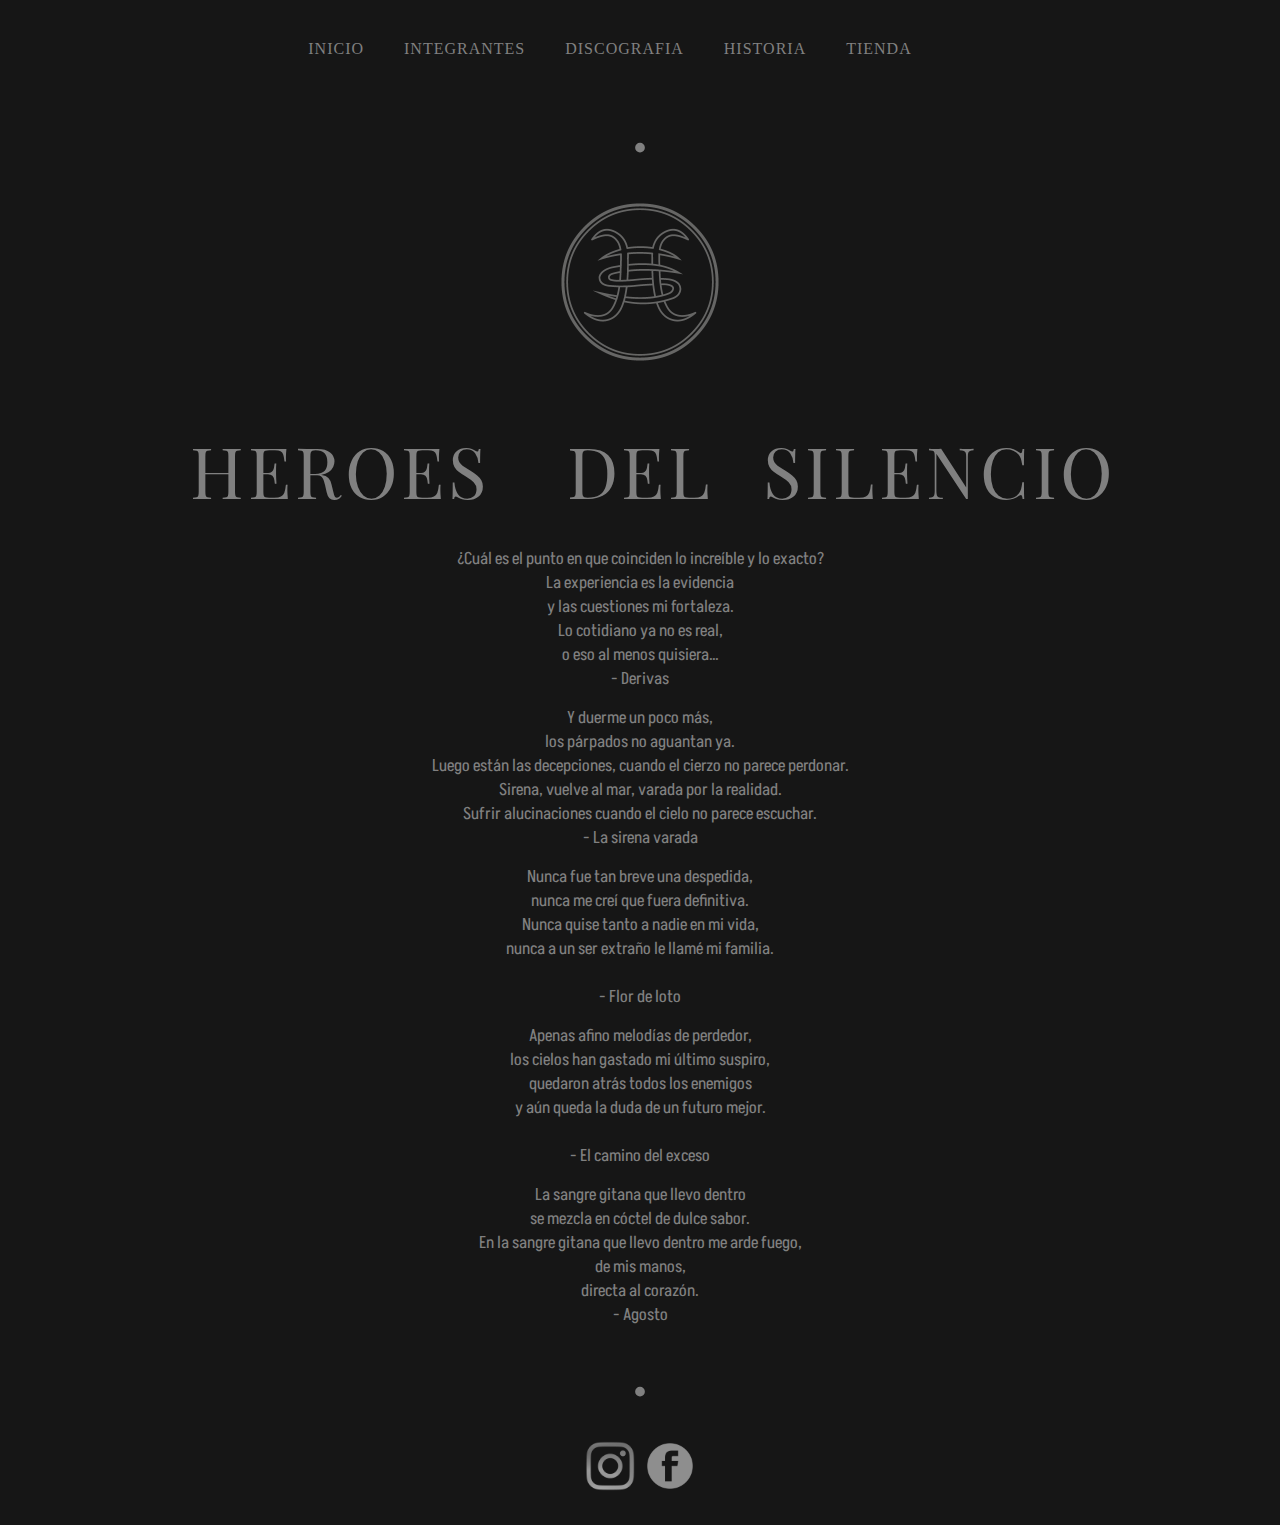
<file: index.html>
<!DOCTYPE html>
<html>
  <head>
    <meta charset="utf-8">
    <title>Inicio</title>
    <link rel="shortcut icon" href="images/logo_2.png" type="images/logo_2.png">
    <link href="https://cdn.jsdelivr.net/npm/bootstrap@5.1.3/dist/css/bootstrap.min.css" rel="stylesheet" integrity="sha384-1BmE4kWBq78iYhFldvKuhfTAU6auU8tT94WrHftjDbrCEXSU1oBoqyl2QvZ6jIW3" crossorigin="anonymous">
    <link rel="preconnect" href="https://fonts.gstatic.com" crossorigin>
    <link rel="stylesheet" href="css/style.css">
    <meta name="description" content="Fan-page de Heroes del Silencio, conoce la historia, musica y tienda de la mejor banda del rock español">
    <meta name="keywords" content="Heroes, Heroes del silencio, Avalancha, Mar adentro, Enrique Bunbury">
    <link rel="preconnect" href="https://fonts.googleapis.com">
    <meta name="viewport" content="width=device-width, initial-scale=1.0">
    <link href="https://fonts.googleapis.com/css2?family=Akshar:wght@300&family=Bebas+Neue&family=M+PLUS+1p:wght@100&family=Playfair+Display+SC:ital@1&display=swap" rel="stylesheet">
  </head>
  <body class="index__body">
   <div class="container">
    <header class="index__header">
      <nav>
          <ul class="header__lista">
              <li class="header__item"><a href="index.html" class="header__link"> Inicio </a></li>
              <li class="header__item"><a href="pages/integrantes.html" class="header__link"> Integrantes </a></li>
              <li class="header__item"><a href="pages/discografia.html" class="header__link"> Discografia </a></li>
              <li class="header__item"><a href="pages/historia.html" class="header__link"> Historia </a></li>
              <li class="header__item"><a href="pages/contacto_suscripcion.html" class="header__link"> Tienda  </a></li>
          </ul>
      </nav>
  </header>
   </div>
    <div class="container">
      <h1 class="index__decoracion">.</h1>
    </div>
    <div class="container">
      <main class="index__main"> 
        <div class="logo">
          <img src="images/logo_2.png" alt="logo" class="logo__img">
        </div>
        <section class="titulo">
         <div>heroes</div>
         <div>del</div>
         <div>silencio</div>
        </section>
        <div class="container">
          <div id="carrusel de texto index" class="carousel slide" data-bs-ride="carousel">
            <div class="carousel-inner">
              <div class="carousel-item active" data-bs-interval="10000">
                <p class="frase">
                  ¿Cuál es el punto en que coinciden lo increíble y lo exacto?<br> 
                  La experiencia es la evidencia <br> y las cuestiones mi fortaleza. <br>
                 Lo cotidiano ya no es real, <br> o eso al menos quisiera… <br> - Derivas
                </p>
              </div>
              <div class="carousel-item" data-bs-interval="10000">
                <p class="frase">
                  Y duerme un poco más,<br> los párpados no aguantan ya. <br> Luego están las decepciones,
                   cuando el cierzo no parece perdonar. <br> Sirena, vuelve al mar, varada por la realidad. <br>
                    Sufrir alucinaciones cuando el cielo no parece escuchar. <br> - La sirena varada
                </p>
              </div>
              <div class="carousel-item" data-bs-interval="10000">
                <p class="frase">
                  Nunca fue tan breve una despedida,<br>
                  nunca me creí que fuera definitiva. <br>
                  Nunca quise tanto a nadie en mi vida,<br> 
                  nunca a un ser extraño le llamé mi familia. <br><br> 
                  - Flor de loto
                </p>
              </div>
              <div class="carousel-item" data-bs-interval="10000">
                <p class="frase">
                  Apenas afino melodías de perdedor,<br>
                  los cielos han gastado mi último suspiro,<br>
                  quedaron atrás todos los enemigos <br>
                  y aún queda la duda de un futuro mejor. <br> <br>
                  - El camino del exceso <br>
                </p>
              </div>
              <div class="carousel-item" data-bs-interval="10000">
                <p class="frase">
                  La sangre gitana que llevo dentro <br>
                  se mezcla en cóctel de dulce sabor. <br>
                  En la sangre gitana que llevo dentro me arde fuego, <br>
                  de mis manos, <br>
                  directa al corazón. <br>
                  - Agosto <br>
                </p>
              </div>
            </div>
          </div>
        </div>
      </main>
    </div>
    
    <div class="container">
      <h1 class="index__decoracion2">.</h1>
    </div>

    <div class="container">
      <footer class="index__footer">
        <a href="https://www.instagram.com/augustoaltube/" target="blanck">
          <img src="images/instagram_2.png" alt="instagram" width="50px">
        </a>
        <a href="https://www.facebook.com" target="blanck">
          <img src="images/facebook_3.png" alt="facebook" width="50px">
        </a>
      </footer>
    </div>
    
    <script src="https://cdn.jsdelivr.net/npm/bootstrap@5.1.3/dist/js/bootstrap.bundle.min.js" integrity="sha384-ka7Sk0Gln4gmtz2MlQnikT1wXgYsOg+OMhuP+IlRH9sENBO0LRn5q+8nbTov4+1p" crossorigin="anonymous"></script>
  </body>
</html>
</file>
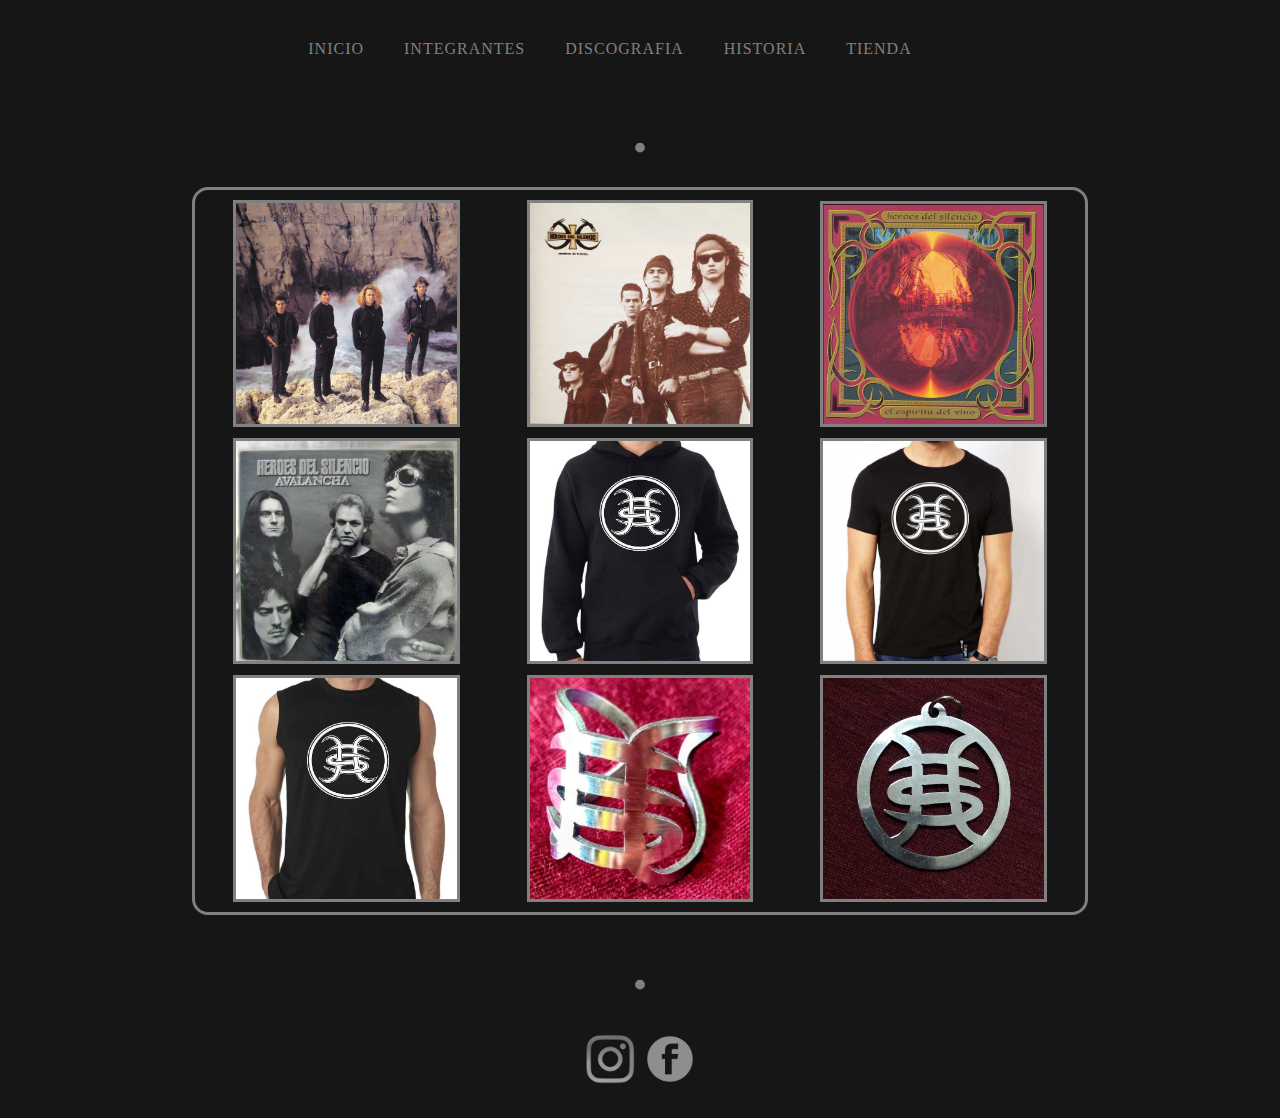
<file: pages/contacto_suscripcion.html>
<!DOCTYPE html>
<html>
  <head>
    <meta charset="utf-8">
    <title>Contacto y suscripcion</title>
    <link rel="shortcut icon" href="../images/logo_2.png" type="images/logo_2.png">
    <link href="https://cdn.jsdelivr.net/npm/bootstrap@5.1.3/dist/css/bootstrap.min.css" rel="stylesheet" integrity="sha384-1BmE4kWBq78iYhFldvKuhfTAU6auU8tT94WrHftjDbrCEXSU1oBoqyl2QvZ6jIW3" crossorigin="anonymous">
    <link rel="stylesheet" href="../css/style.css">
    <link rel="preconnect" href="https://fonts.googleapis.com">
    <meta name="viewport" content="width=device-width, initial-scale=1.0">
    <meta name="description" content="Fan-page de Heroes del Silencio, conoce la historia, musica y tienda de la mejor banda del rock español">
    <meta name="keywords" content="Heroes, Heroes del silencio, Avalancha, Mar adentro, Enrique Bunbury, Heroes tienda, Heroes del silencio tienda">
    <link rel="preconnect" href="https://fonts.gstatic.com" crossorigin>
    <link href="https://fonts.googleapis.com/css2?family=Akshar:wght@300&family=Bebas+Neue&family=M+PLUS+1p:wght@100&family=Playfair+Display+SC:ital@1&display=swap" rel="stylesheet">
  </head>
  <body class="body">
    <div class="container">
      <header class="header">
        <nav>
            <ul class="header__lista">
                <li class="header__item"><a href="../index.html" class="header__link"> Inicio </a></li>
                <li class="header__item"><a href="integrantes.html" class="header__link"> Integrantes </a></li>
                <li class="header__item"><a href="discografia.html" class="header__link"> Discografia </a></li>
                <li class="header__item"><a href="historia.html" class="header__link"> Historia </a></li>
                <li class="header__item"><a href="contacto_suscripcion.html" class="header__link"> Tienda  </a></li>
            </ul>
        </nav>
    </header>
    </div>
    
  <div class="container">
    <h1 class="decoracion">.</h1>
  </div>  
  
  <div class="container">
    <main>
      <div class="tienda">
        <section>
       <div class="tienda__item">
        <img src="../images/album1.jpg" class="producto" alt="album-1">
       </div>
       <div class="tienda__item">
         <img src="../images/album2.jpg" alt="album-2" class="producto">
       </div>
       <div class="tienda__item">
         <img src="../images/album3.jpg" alt="album-3" class="producto">
       </div>
       <div class="tienda__item">
         <img src="../images/album4.jpg" alt="album-4" class="producto">
       </div>
       <div class="tienda__item">
         <img src="../images/buzo.jpg" alt="buzo" class="producto">
       </div>
       <div class="tienda__item">
         <img src="../images/remera.jpg" alt="remera" class="producto">
       </div>
       <div class="tienda__item">
         <img src="../images/musculosa.jpg" alt="musculosa" class="producto">
       </div>
       <div class="tienda__item">
         <img src="../images/anillo.jpg" alt="anillo" class="producto">
       </div>
       <div class="tienda__item">
         <img src="../images/colgante.jpg" alt="colgante" class="producto">
       </div>
        </section>
      </div>
    </main>
  </div>
  
  <div class="container">
    <h1 class="decoracion">.</h1>
  </div>
  
  <div class="container">
    <footer class="footer">
      <a href="https://www.instagram.com/augustoaltube/" target="blanck">
        <img src="../images/instagram_2.png" alt="instagram" width="50px">
      </a>
      <a href="https://www.facebook.com" target="blanck">
        <img src="../images/facebook_3.png" alt="facebook" width="50px">
      </a>
    </footer>
  </div>
    
    <script src="https://cdn.jsdelivr.net/npm/bootstrap@5.1.3/dist/js/bootstrap.bundle.min.js" integrity="sha384-ka7Sk0Gln4gmtz2MlQnikT1wXgYsOg+OMhuP+IlRH9sENBO0LRn5q+8nbTov4+1p" crossorigin="anonymous"></script>

  </body>
</html>
</file>
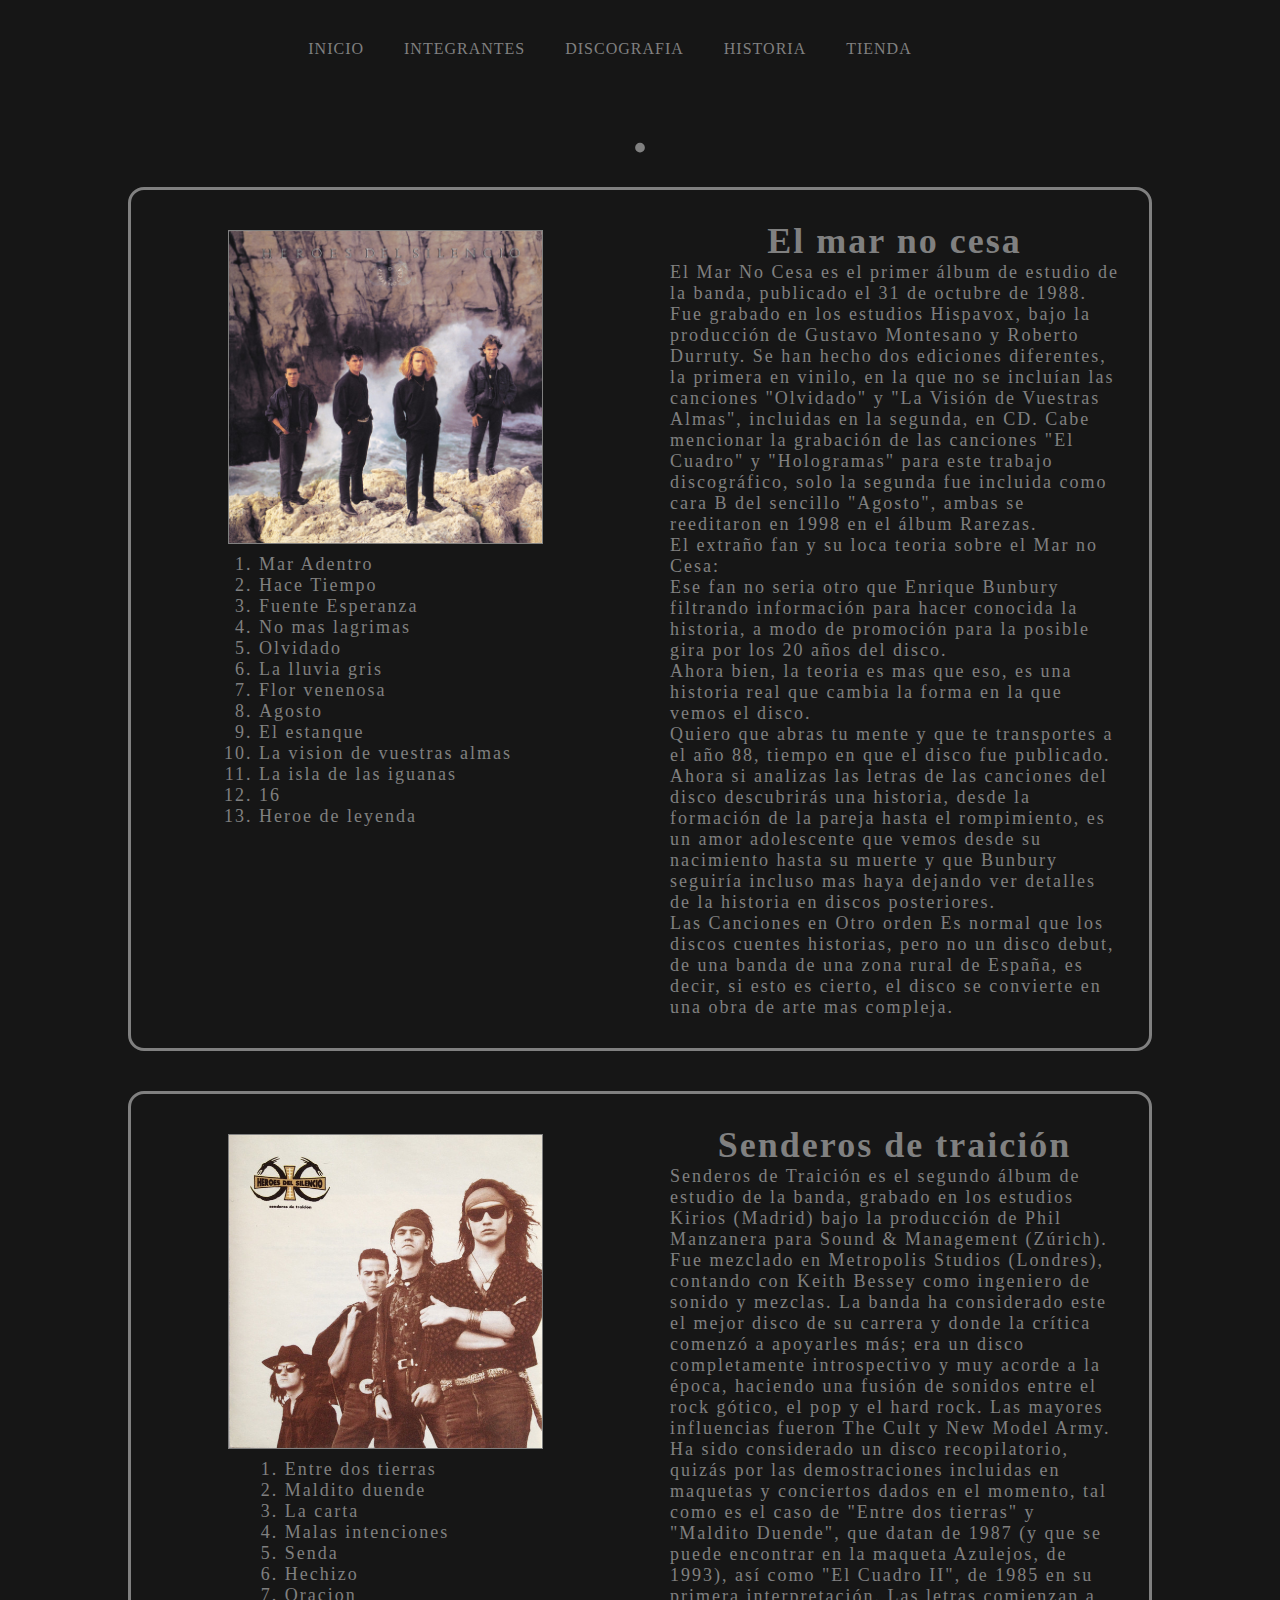
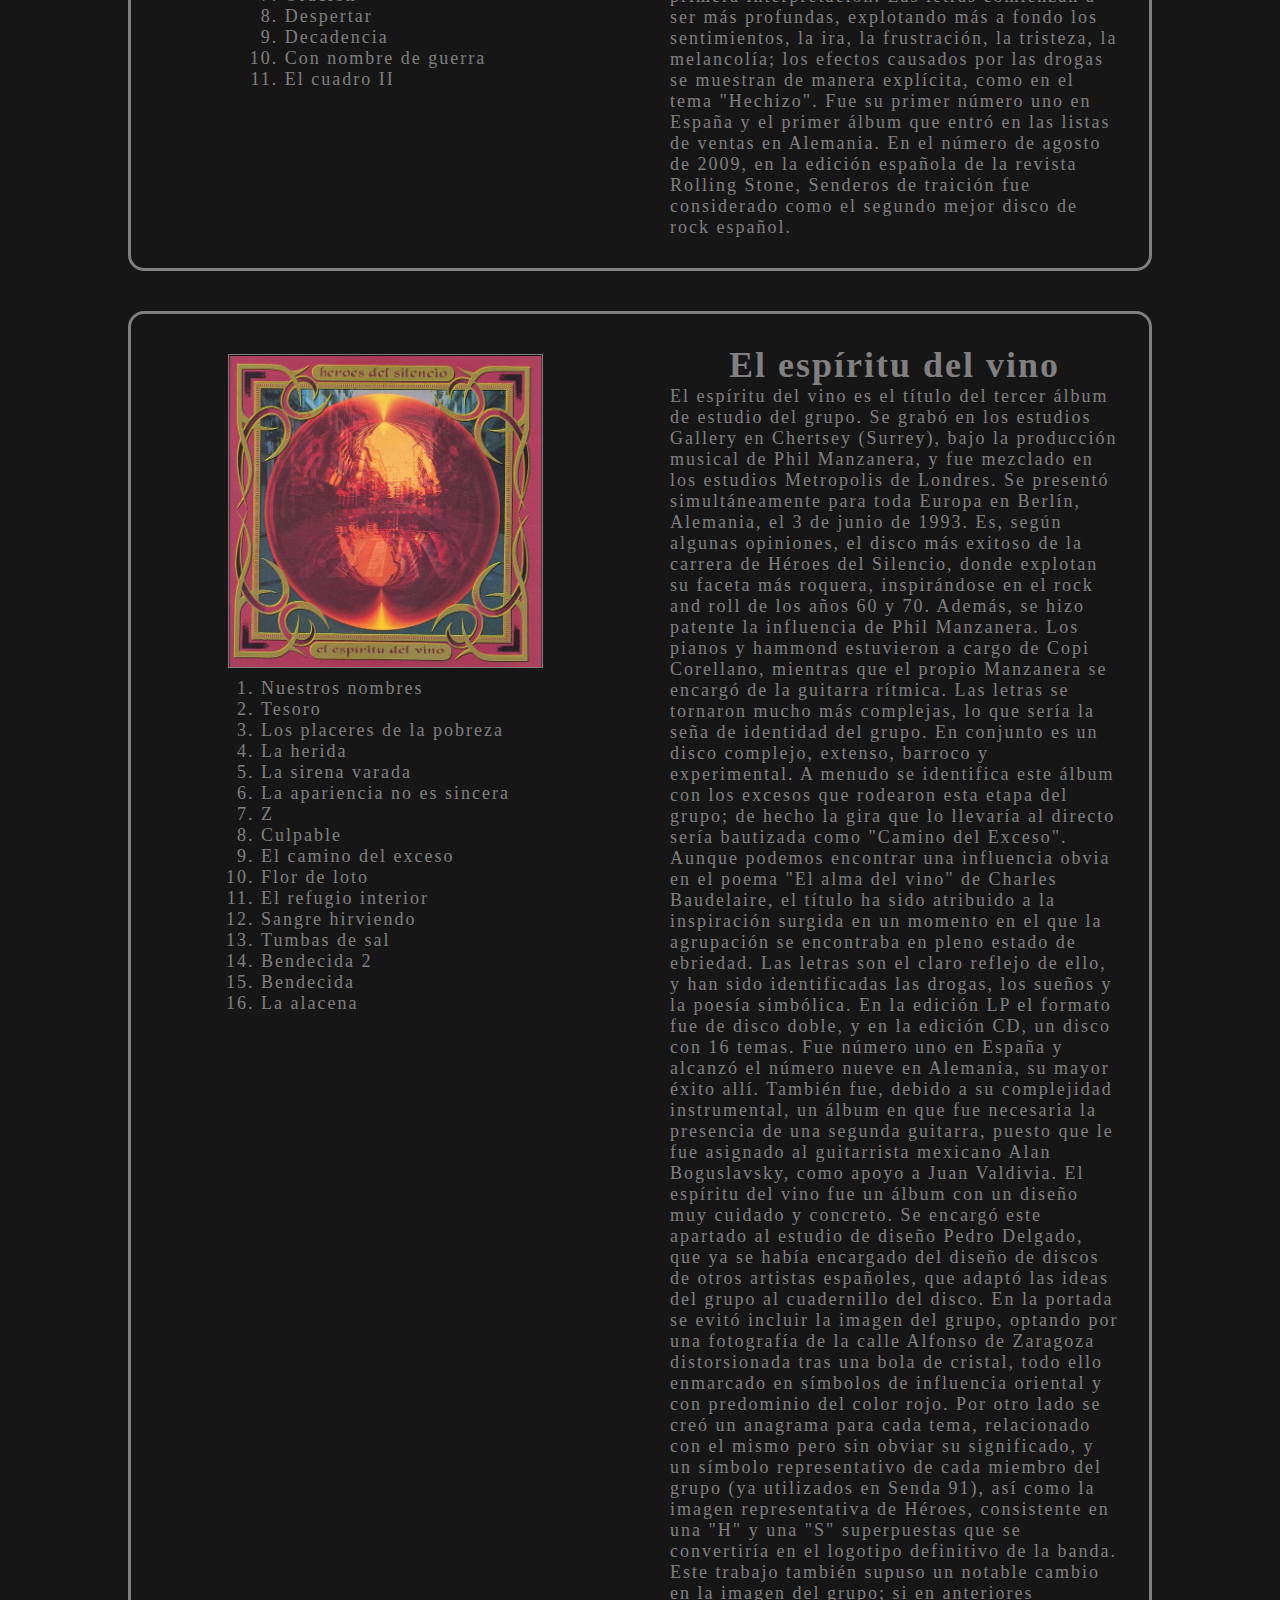
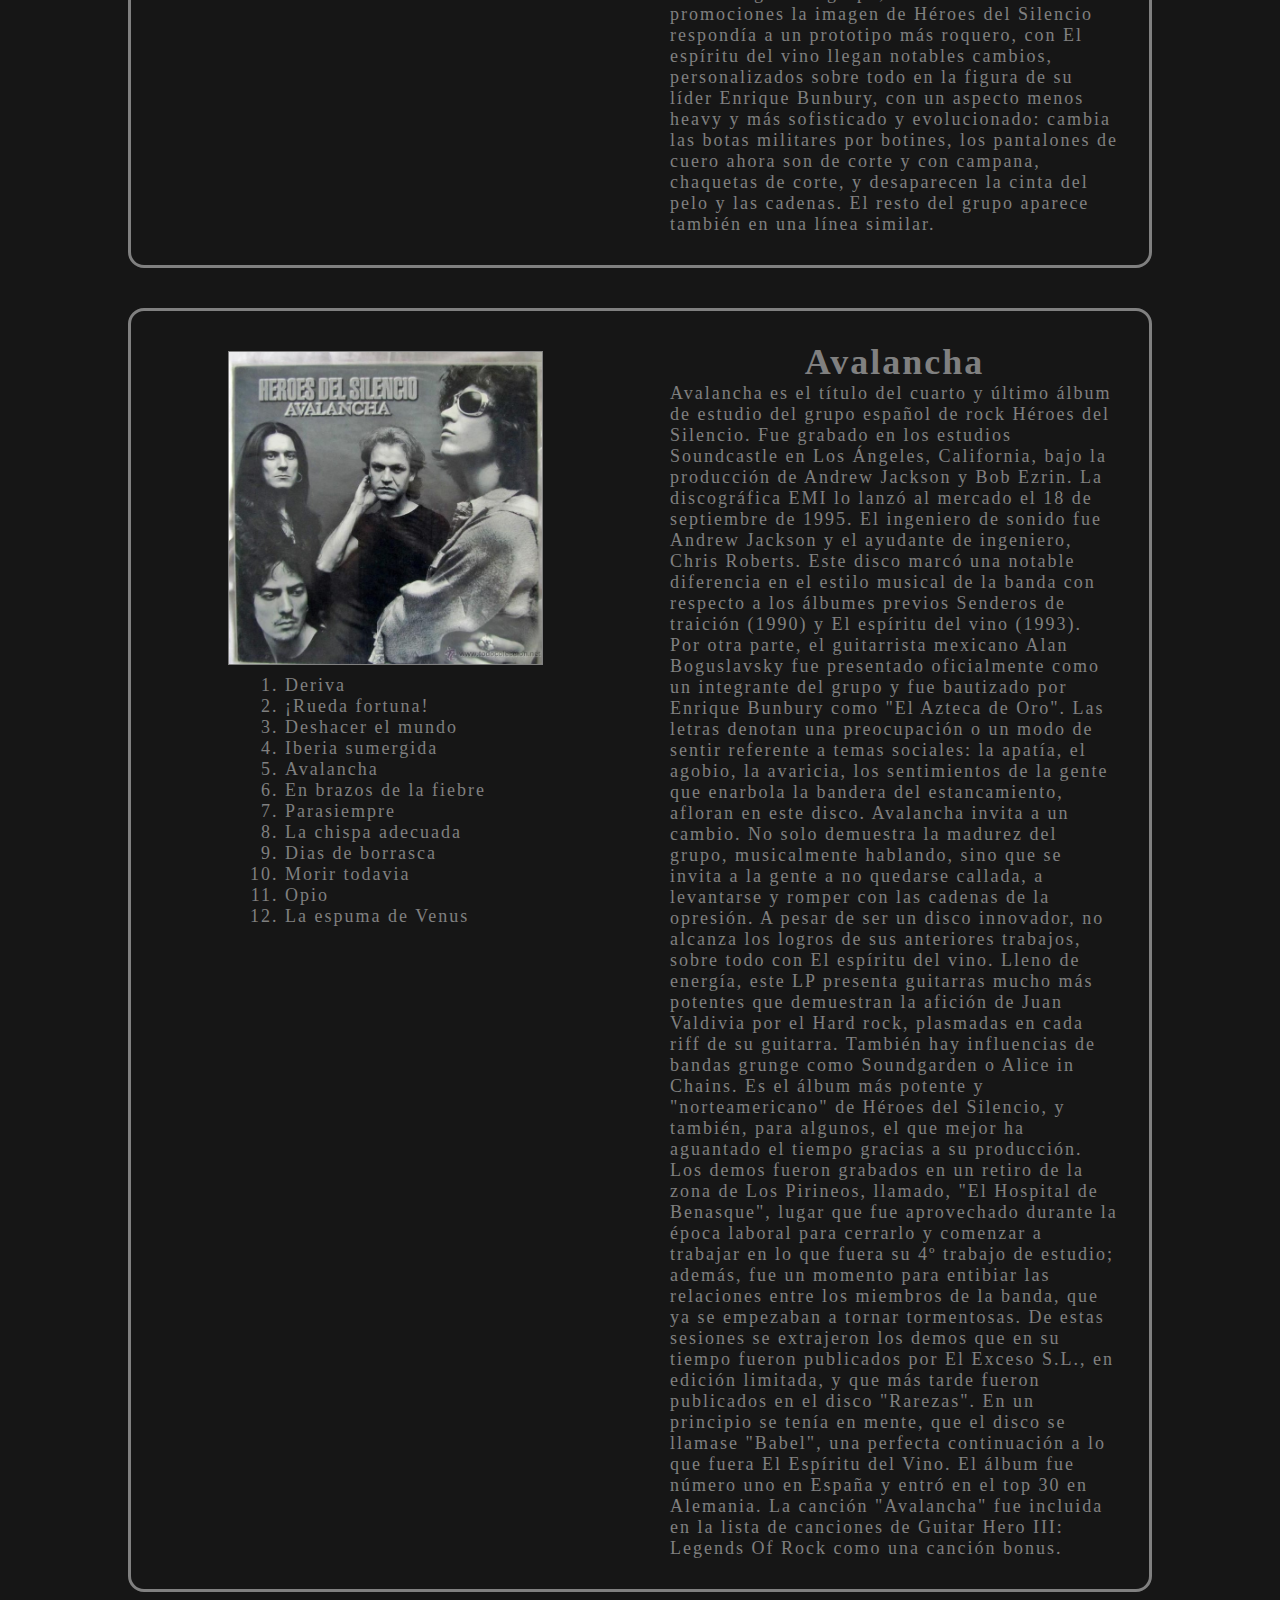
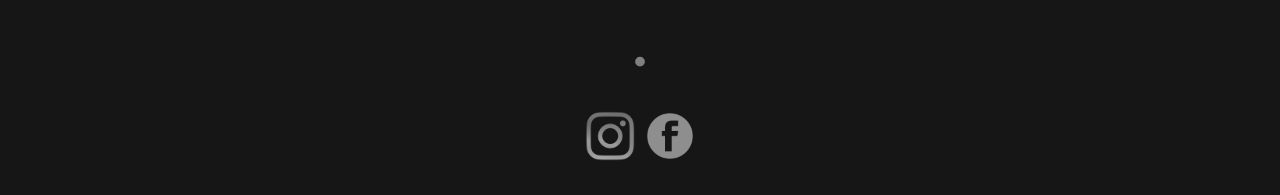
<file: pages/discografia.html>
<!DOCTYPE html>
<html>
  <head>
    <meta charset="utf-8">
    <title>Discografia</title>
    <link rel="shortcut icon" href="../images/logo_2.png" type="images/logo_2.png">
    <link href="https://cdn.jsdelivr.net/npm/bootstrap@5.1.3/dist/css/bootstrap.min.css" rel="stylesheet" integrity="sha384-1BmE4kWBq78iYhFldvKuhfTAU6auU8tT94WrHftjDbrCEXSU1oBoqyl2QvZ6jIW3" crossorigin="anonymous">
    <link rel="stylesheet" href="../css/style.css">
    <link rel="preconnect" href="https://fonts.googleapis.com">
    <meta name="viewport" content="width=device-width, initial-scale=1.0">
    <meta name="description" content="Fan-page de Heroes del Silencio, conoce la historia, musica y tienda de la mejor banda del rock español">
    <meta name="keywords" content="Heroes, Heroes del silencio, Avalancha, Mar adentro, Enrique Bunbury, Heroes albumes, albumes, Heroes del silencio albumes">
    <link rel="preconnect" href="https://fonts.gstatic.com" crossorigin>
    <link href="https://fonts.googleapis.com/css2?family=Akshar:wght@300&family=Bebas+Neue&family=M+PLUS+1p:wght@100&family=Playfair+Display+SC:ital@1&display=swap" rel="stylesheet">
  </head>
  <body class="body">
    <header class="header">
        <nav>
            <ul class="header__lista">
                <li class="header__item"><a href="../index.html" class="header__link"> Inicio </a></li>
                <li class="header__item"><a href="integrantes.html" class="header__link"> Integrantes </a></li>
                <li class="header__item"><a href="discografia.html" class="header__link"> Discografia </a></li>
                <li class="header__item"><a href="historia.html" class="header__link"> Historia </a></li>
                <li class="header__item"><a href="contacto_suscripcion.html" class="header__link"> Tienda  </a></li>
            </ul>
        </nav>
    </header>
    <h1 class="decoracion">.</h1>
    <main>
      <div class="discos">
        <section>
          <div>
            <img src="../images/album1.jpg" alt="album-1">
            <ol>
              <li>Mar Adentro</li>
              <li>Hace Tiempo</li>
              <li>Fuente Esperanza</li>
              <li>No mas lagrimas</li>
              <li>Olvidado</li>
              <li>La lluvia gris</li>
              <li>Flor venenosa</li>
              <li>Agosto</li>
              <li>El estanque</li>
              <li>La vision de vuestras almas</li>
              <li>La isla de las iguanas</li>
              <li>16</li>
              <li>Heroe de leyenda</li>
            </ol>
          </div>
          <div>
            <p>
              <h1>El mar no cesa</h1>
              El Mar No Cesa es el primer álbum de estudio de la banda, publicado el 31 de octubre de 1988. Fue grabado en los estudios Hispavox, bajo la producción de Gustavo Montesano y Roberto Durruty.
              Se han hecho dos ediciones diferentes, la primera en vinilo, en la que no se incluían las canciones "Olvidado" y "La Visión de Vuestras Almas", incluidas en la segunda, en CD.
              Cabe mencionar la grabación de las canciones "El Cuadro" y "Hologramas" para este trabajo discográfico, solo la segunda fue incluida como cara B del sencillo "Agosto", ambas se reeditaron en 1998 en el álbum Rarezas. <br>
              El extraño fan y su loca teoria sobre el Mar no Cesa: <br>
              Ese fan no seria otro que Enrique Bunbury filtrando información para hacer conocida la historia, a modo de promoción para la posible gira por los 20 años del disco.
              <br>
              Ahora bien, la teoria es mas que eso, es una historia real que cambia la forma en la que vemos el disco.
              <br>
              Quiero que abras tu mente y que te transportes a el año 88, tiempo en que el disco fue publicado. 
              <br>
              Ahora si analizas las letras de las canciones del disco descubrirás una historia, desde la formación de la pareja hasta el rompimiento, es un amor adolescente que vemos desde su nacimiento hasta su muerte y que Bunbury seguiría incluso mas haya dejando ver detalles de la historia en discos posteriores.
              <br>
              Las Canciones en Otro orden
              Es normal que los discos cuentes historias, pero no un disco debut, de una banda de una zona rural de España, es decir, si esto es cierto, el disco se convierte en una obra de arte mas compleja.
            </p>
          </div>
        </section>
        <section>
          <div>
            <img src="../images/album2.jpg" alt="album-2">
            <ol>
                <li>Entre dos tierras</li>
                <li>Maldito duende</li>
                <li>La carta</li>
                <li>Malas intenciones</li>
                <li>Senda</li>
                <li>Hechizo</li>
                <li>Oracion</li>
                <li>Despertar</li>
                <li>Decadencia</li>
                <li>Con nombre de guerra</li>
                <li>El cuadro II</li>
            </ol>
          </div>
          <div>
            <h1>Senderos de traición</h1>
            <p>
              Senderos de Traición es el segundo álbum de estudio de la banda, grabado en los estudios Kirios (Madrid) bajo la producción de Phil Manzanera para Sound & Management (Zúrich).
              Fue mezclado en Metropolis Studios (Londres), contando con Keith Bessey como ingeniero de sonido y mezclas.
              La banda ha considerado este el mejor disco de su carrera y donde la crítica comenzó a apoyarles más; era un disco completamente introspectivo y muy acorde a la época, haciendo una fusión de sonidos entre el rock gótico, el pop y el hard rock. Las mayores influencias fueron The Cult y New Model Army.
              Ha sido considerado un disco recopilatorio, quizás por las demostraciones incluidas en maquetas y conciertos dados en el momento, tal como es el caso de "Entre dos tierras" y "Maldito Duende", que datan de 1987 (y que se puede encontrar en la maqueta Azulejos, de 1993), así como "El Cuadro II", de 1985 en su primera interpretación.
              Las letras comienzan a ser más profundas, explotando más a fondo los sentimientos, la ira, la frustración, la tristeza, la melancolía; los efectos causados por las drogas se muestran de manera explícita, como en el tema "Hechizo".
              Fue su primer número uno en España y el primer álbum que entró en las listas de ventas en Alemania.
              En el número de agosto de 2009, en la edición española de la revista Rolling Stone, Senderos de traición fue considerado como el segundo mejor disco de rock español.
            </p>
          </div>
        </section>
        <section>
          <div>
            <img src="../images/album3.jpg" alt="album-3">
            <ol>
                <li>Nuestros nombres</li>
                <li>Tesoro</li>
                <li>Los placeres de la pobreza</li>
                <li>La herida</li>
                <li>La sirena varada</li>
                <li>La apariencia no es sincera</li>
                <li>Z</li>
                <li>Culpable</li>
                <li>El camino del exceso</li>
                <li>Flor de loto</li>
                <li>El refugio interior</li>
                <li>Sangre hirviendo</li>
                <li>Tumbas de sal</li>
                <li>Bendecida 2</li>
                <li>Bendecida</li>
                <li>La alacena</li>
            </ol>
          </div>
          <div>
            <h1>El espíritu del vino</h1>
            <p>
              El espíritu del vino es el título del tercer álbum de estudio del grupo. Se grabó en los estudios Gallery en Chertsey (Surrey), bajo la producción musical de Phil Manzanera, y fue mezclado en los estudios Metropolis de Londres. Se presentó simultáneamente para toda Europa en Berlín, Alemania, el 3 de junio de 1993.
              Es, según algunas opiniones, el disco más exitoso de la carrera de Héroes del Silencio, donde explotan su faceta más roquera, inspirándose en el rock and roll de los años 60 y 70.
              Además, se hizo patente la influencia de Phil Manzanera. Los pianos y hammond estuvieron a cargo de Copi Corellano, mientras que el propio Manzanera se encargó de la guitarra rítmica.
              Las letras se tornaron mucho más complejas, lo que sería la seña de identidad del grupo. En conjunto es un disco complejo, extenso, barroco y experimental. A menudo se identifica este álbum con los excesos que rodearon esta etapa del grupo; de hecho la gira que lo llevaría al directo sería bautizada como "Camino del Exceso".
              Aunque podemos encontrar una influencia obvia en el poema "El alma del vino" de Charles Baudelaire, el título ha sido atribuido a la inspiración surgida en un momento en el que la agrupación se encontraba en pleno estado de ebriedad. Las letras son el claro reflejo de ello, y han sido identificadas las drogas, los sueños y la poesía simbólica.
              En la edición LP el formato fue de disco doble, y en la edición CD, un disco con 16 temas. Fue número uno en España y alcanzó el número nueve en Alemania, su mayor éxito allí. También fue, debido a su complejidad instrumental, un álbum en que fue necesaria la presencia de una segunda guitarra, puesto que le fue asignado al guitarrista mexicano Alan Boguslavsky, como apoyo a Juan Valdivia.
              El espíritu del vino fue un álbum con un diseño muy cuidado y concreto. Se encargó este apartado al estudio de diseño Pedro Delgado, que ya se había encargado del diseño de discos de otros artistas españoles, que adaptó las ideas del grupo al cuadernillo del disco.
              En la portada se evitó incluir la imagen del grupo, optando por una fotografía de la calle Alfonso de Zaragoza distorsionada tras una bola de cristal, todo ello enmarcado en símbolos de influencia oriental y con predominio del color rojo.
              Por otro lado se creó un anagrama para cada tema, relacionado con el mismo pero sin obviar su significado, y un símbolo representativo de cada miembro del grupo (ya utilizados en Senda 91), así como la imagen representativa de Héroes, consistente en una "H" y una "S" superpuestas que se convertiría en el logotipo definitivo de la banda.
              Este trabajo también supuso un notable cambio en la imagen del grupo; si en anteriores promociones la imagen de Héroes del Silencio respondía a un prototipo más roquero, con El espíritu del vino llegan notables cambios, personalizados sobre todo en la figura de su líder Enrique Bunbury, con un aspecto menos heavy y más sofisticado y evolucionado: cambia las botas militares por botines, los pantalones de cuero ahora son de corte y con campana, chaquetas de corte, y desaparecen la cinta del pelo y las cadenas. El resto del grupo aparece también en una línea similar.
            </p>
          </div>
        </section>
        <section>
          <div>
            <img src="../images/album4.jpg" alt="album-4">
            <ol>
              <li>Deriva</li>
              <li>¡Rueda fortuna!</li>
              <li>Deshacer el mundo</li>
              <li>Iberia sumergida</li>
              <li>Avalancha</li>
              <li>En brazos de la fiebre</li>
              <li>Parasiempre</li>
              <li>La chispa adecuada</li>
              <li>Dias de borrasca</li>
              <li>Morir todavia</li>
              <li>Opio</li>
              <li>La espuma de Venus</li>
            </ol>
          </div>
          <div>
            <h1>Avalancha</h1>
            <p>
              Avalancha es el título del cuarto y último álbum de estudio del grupo español de rock Héroes del Silencio. Fue grabado en los estudios Soundcastle en Los Ángeles, California, bajo la producción de Andrew Jackson y Bob Ezrin. La discográfica EMI lo lanzó al mercado el 18 de septiembre de 1995. El ingeniero de sonido fue Andrew Jackson y el ayudante de ingeniero, Chris Roberts.
              Este disco marcó una notable diferencia en el estilo musical de la banda con respecto a los álbumes previos Senderos de traición (1990) y El espíritu del vino (1993). Por otra parte, el guitarrista mexicano Alan Boguslavsky fue presentado oficialmente como un integrante del grupo y fue bautizado por Enrique Bunbury como "El Azteca de Oro".
              Las letras denotan una preocupación o un modo de sentir referente a temas sociales: la apatía, el agobio, la avaricia, los sentimientos de la gente que enarbola la bandera del estancamiento, afloran en este disco.
              Avalancha invita a un cambio. No solo demuestra la madurez del grupo, musicalmente hablando, sino que se invita a la gente a no quedarse callada, a levantarse y romper con las cadenas de la opresión.
              A pesar de ser un disco innovador, no alcanza los logros de sus anteriores trabajos, sobre todo con El espíritu del vino. Lleno de energía, este LP presenta guitarras mucho más potentes que demuestran la afición de Juan Valdivia por el Hard rock, plasmadas en cada riff de su guitarra. También hay influencias de bandas grunge como Soundgarden o Alice in Chains. Es el álbum más potente y "norteamericano" de Héroes del Silencio, y también, para algunos, el que mejor ha aguantado el tiempo gracias a su producción.
              Los demos fueron grabados en un retiro de la zona de Los Pirineos, llamado, "El Hospital de Benasque", lugar que fue aprovechado durante la época laboral para cerrarlo y comenzar a trabajar en lo que fuera su 4º trabajo de estudio; además, fue un momento para entibiar las relaciones entre los miembros de la banda, que ya se empezaban a tornar tormentosas. De estas sesiones se extrajeron los demos que en su tiempo fueron publicados por El Exceso S.L., en edición limitada, y que más tarde fueron publicados en el disco "Rarezas".
              En un principio se tenía en mente, que el disco se llamase "Babel", una perfecta continuación a lo que fuera El Espíritu del Vino. El álbum fue número uno en España y entró en el top 30 en Alemania. La canción "Avalancha" fue incluida en la lista de canciones de Guitar Hero III: Legends Of Rock como una canción bonus.
            </p>
          </div>
        </section>
      </div>
    </main>
      <h1 class="decoracion">.</h1>
      <footer class="footer">
        <a href="https://www.instagram.com/augustoaltube/" target="blanck">
          <img src="../images/instagram_2.png" alt="instagram" width="50px">
        </a>
        <a href="https://www.facebook.com" target="blanck">
          <img src="../images/facebook_3.png" alt="facebook" width="50px">
        </a>
      </footer>
      <script src="https://cdn.jsdelivr.net/npm/bootstrap@5.1.3/dist/js/bootstrap.bundle.min.js" integrity="sha384-ka7Sk0Gln4gmtz2MlQnikT1wXgYsOg+OMhuP+IlRH9sENBO0LRn5q+8nbTov4+1p" crossorigin="anonymous"></script>

  </body>
</html>
</file>
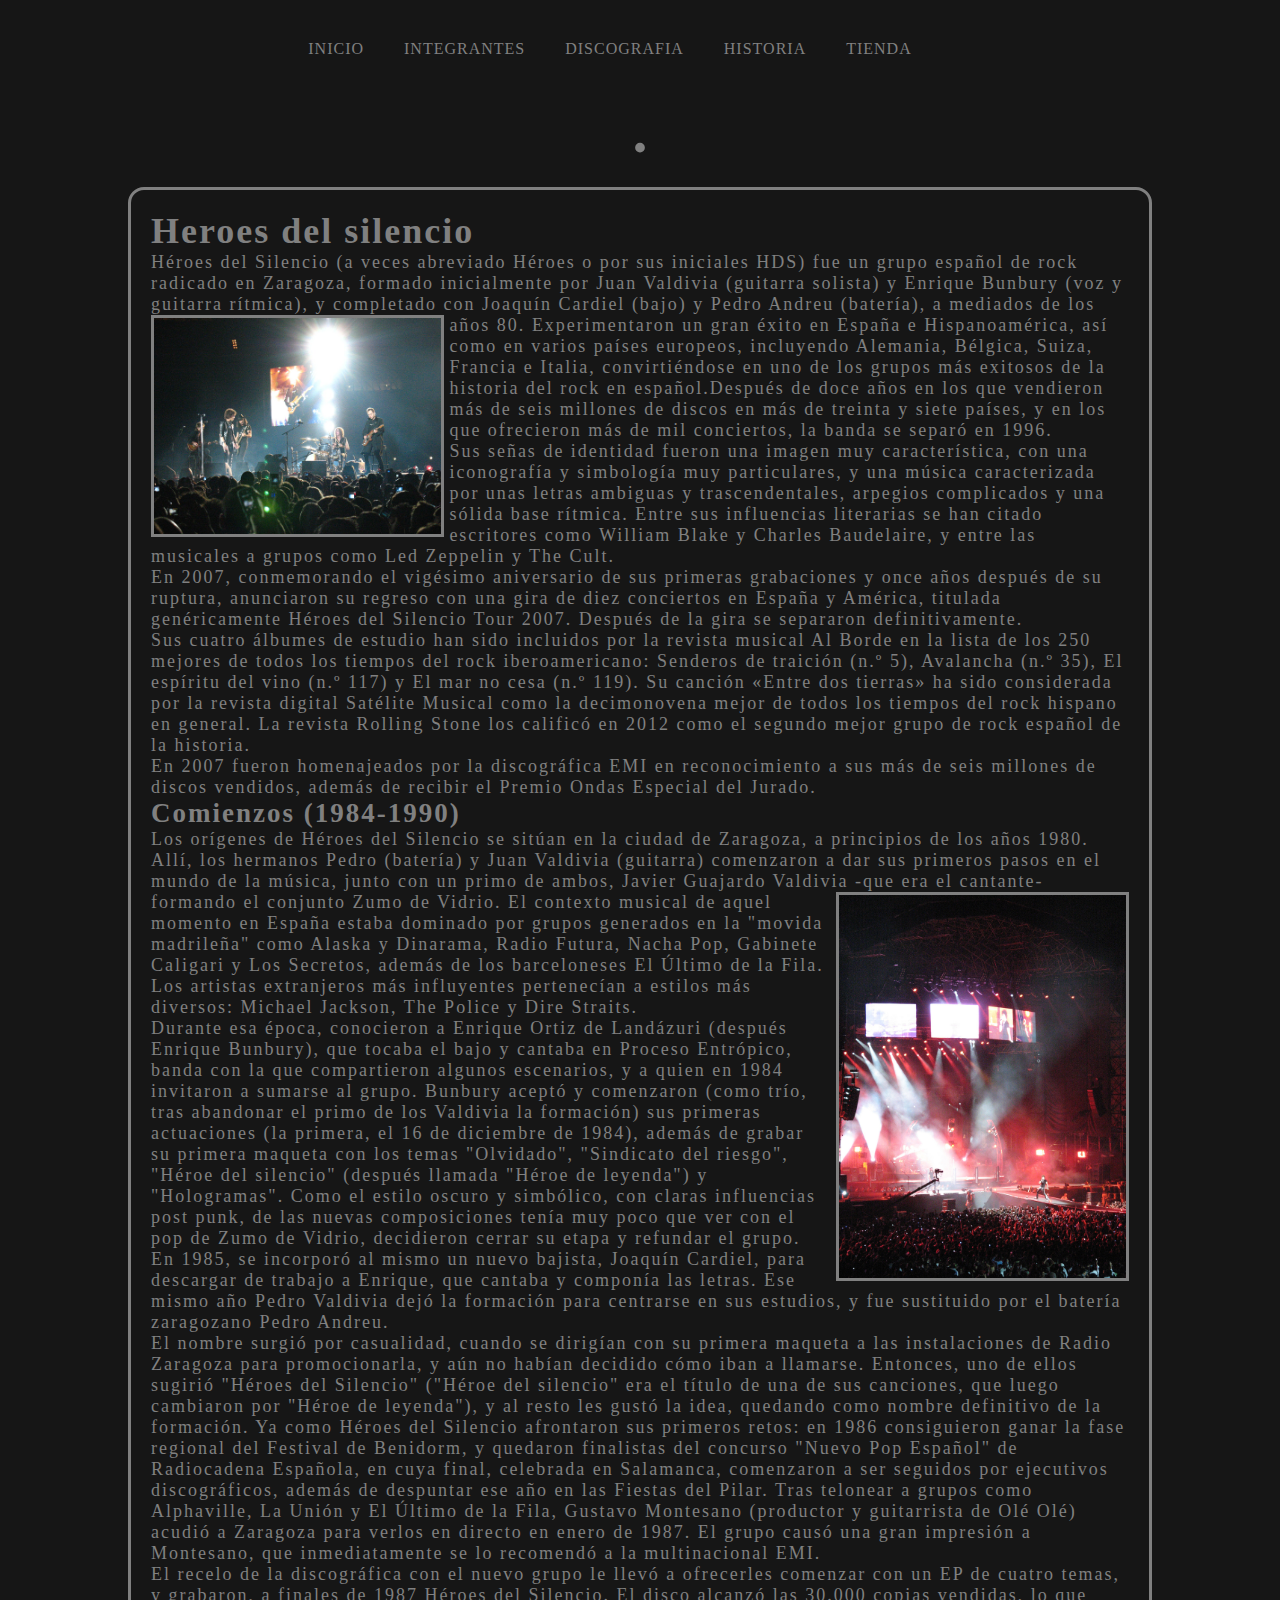
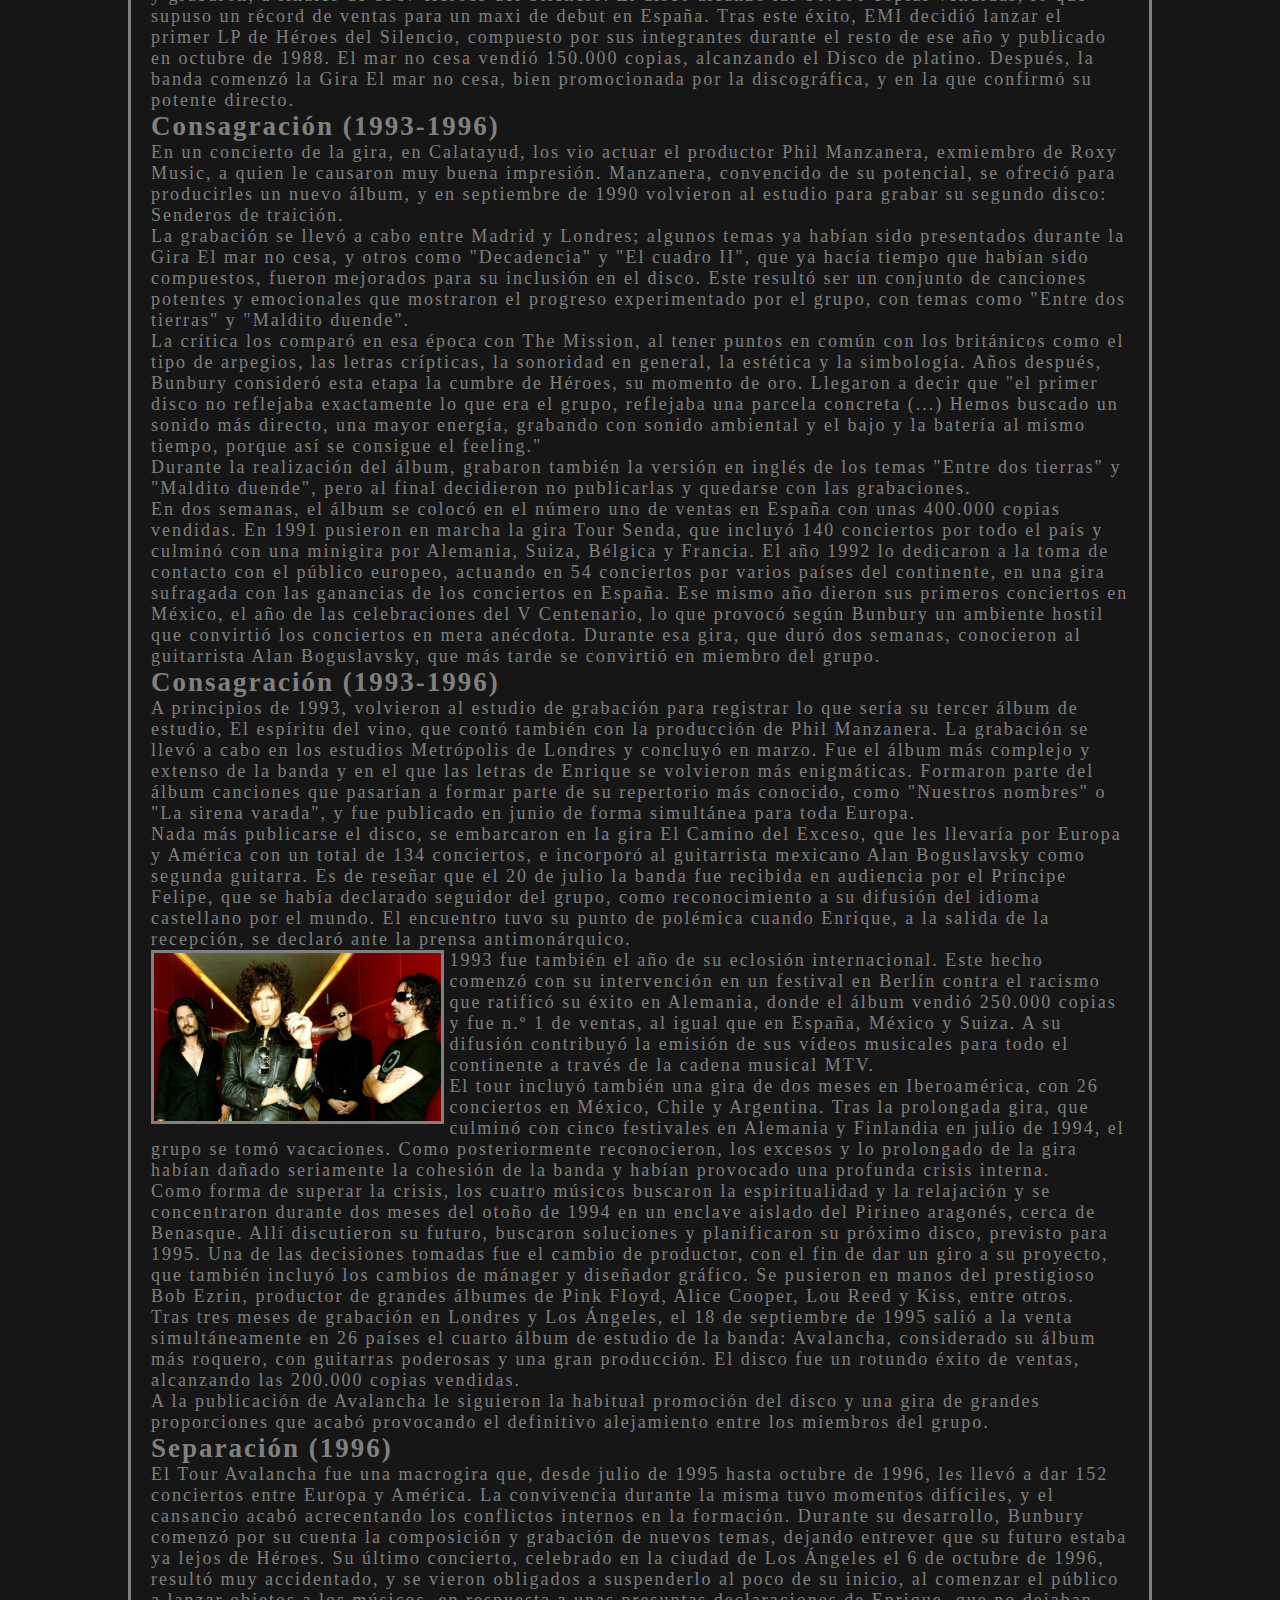
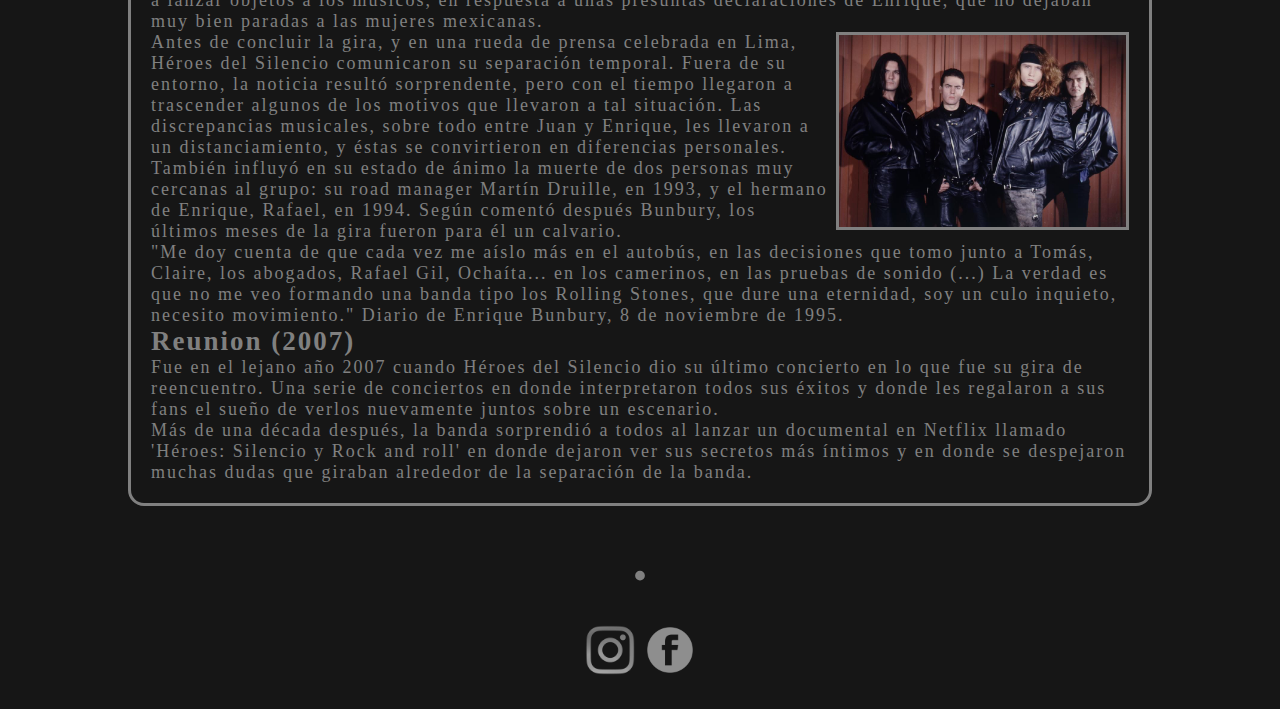
<file: pages/historia.html>
<!DOCTYPE html>
<html>
  <head>
    <meta charset="utf-8">
    <title>Historia</title>
    <link rel="shortcut icon" href="../images/logo_2.png" type="images/logo_2.png">
    <link href="https://cdn.jsdelivr.net/npm/bootstrap@5.1.3/dist/css/bootstrap.min.css" rel="stylesheet" integrity="sha384-1BmE4kWBq78iYhFldvKuhfTAU6auU8tT94WrHftjDbrCEXSU1oBoqyl2QvZ6jIW3" crossorigin="anonymous">
    <link rel="stylesheet" href="../css/style.css">
    <link rel="preconnect" href="https://fonts.googleapis.com">
    <meta name="description" content="Fan-page de Heroes del Silencio, conoce la historia, musica y tienda de la mejor banda del rock español">
    <meta name="keywords" content="Heroes, Heroes del silencio, Avalancha, Mar adentro, Enrique Bunbury, Heroes historia, Heroes del silencio historia, Heroes separacion, Heroes origen">
    <meta name="viewport" content="width=device-width, initial-scale=1.0">
    <link rel="preconnect" href="https://fonts.gstatic.com" crossorigin>
    <link href="https://fonts.googleapis.com/css2?family=Akshar:wght@300&family=Bebas+Neue&family=M+PLUS+1p:wght@100&family=Playfair+Display+SC:ital@1&display=swap" rel="stylesheet">
  </head>
  <body class="body">
    <header class="header">
      <nav>
          <ul class="header__lista">
              <li class="header__item"><a href="../index.html" class="header__link"> Inicio </a></li>
              <li class="header__item"><a href="integrantes.html" class="header__link"> Integrantes </a></li>
              <li class="header__item"><a href="discografia.html" class="header__link"> Discografia </a></li>
              <li class="header__item"><a href="historia.html" class="header__link"> Historia </a></li>
              <li class="header__item"><a href="contacto_suscripcion.html" class="header__link"> Tienda  </a></li>
          </ul>
      </nav>
  </header>
  <h1 class="decoracion">.</h1>
  <main>
    <div class="historia">
      <section>
       <h1>Heroes del silencio</h1>
       <p>
        Héroes del Silencio (a veces abreviado Héroes o por sus iniciales HDS) fue un grupo
        español de rock radicado en Zaragoza, formado inicialmente por Juan Valdivia
        (guitarra solista) y Enrique Bunbury (voz y guitarra rítmica), y completado
        con Joaquín Cardiel (bajo) y Pedro Andreu (batería), a mediados de los años 80. 
        <img src="../images/banda.jpg" alt="banda" class="banda-1">Experimentaron un gran éxito en España e Hispanoamérica, así como en varios países
        europeos, incluyendo Alemania, Bélgica, Suiza, Francia e Italia, convirtiéndose 
        en uno de los grupos más exitosos de la historia del rock en español.Después 
        de doce años en los que vendieron más de seis millones de discos en más de 
        treinta y siete países, y en los que ofrecieron más de mil conciertos, la 
        banda se separó en 1996.
       </p>
       <p>
        Sus señas de identidad fueron una imagen muy característica, con una iconografía
        y simbología muy particulares, y una música caracterizada por unas letras ambiguas
        y trascendentales, arpegios complicados y una sólida base rítmica. Entre sus
        influencias literarias se han citado escritores como William Blake y Charles
        Baudelaire, y entre las musicales a grupos como Led Zeppelin y The Cult.
       </p>
       <p>
        En 2007, conmemorando el vigésimo aniversario de sus primeras grabaciones y once
        años después de su ruptura, anunciaron su regreso con una gira de diez conciertos
        en España y América, titulada genéricamente Héroes del Silencio Tour 2007. Después
        de la gira se separaron definitivamente.
       </p>
       <p>
        Sus cuatro álbumes de estudio han sido incluidos por la revista musical Al Borde en la
        lista de los 250 mejores de todos los tiempos del rock iberoamericano: Senderos de
        traición (n.º 5), Avalancha (n.º 35), El espíritu del vino (n.º 117) y El mar no cesa
        (n.º 119). Su canción «Entre dos tierras» ha sido considerada por la revista digital
        Satélite Musical como la decimonovena mejor de todos los tiempos del rock hispano en
        general. La revista Rolling Stone los calificó en 2012 como el segundo mejor grupo de
         rock español de la historia.
       </p>
       <p>
        En 2007 fueron homenajeados por la discográfica EMI en reconocimiento a sus más de seis
        millones de discos vendidos, además de recibir el Premio Ondas Especial del Jurado.
       </p>
       <h2>Comienzos (1984-1990)</h2>
       <p>
        Los orígenes de Héroes del Silencio se sitúan en la ciudad de Zaragoza, a principios de
        los años 1980. Allí, los hermanos Pedro (batería) y Juan Valdivia (guitarra) comenzaron
        a dar sus primeros pasos en el mundo de la música, junto con un primo de ambos, Javier
        Guajardo Valdivia -que era el cantante- formando el conjunto Zumo de Vidrio. El 
        contexto <img src="../images/banda-2.jpg" alt="banda-2" class="banda-2">musical de aquel momento en España estaba dominado por grupos generados 
        en la "movida madrileña" como Alaska y Dinarama, Radio Futura, Nacha Pop, Gabinete 
        Caligari y Los Secretos, además de los barceloneses El Último de la Fila. Los artistas
        extranjeros más influyentes pertenecían a estilos más diversos: Michael Jackson, 
        The Police y Dire Straits.
       </p>
       <p>
        Durante esa época, conocieron a Enrique Ortiz de Landázuri (después Enrique Bunbury),
        que tocaba el bajo y cantaba en Proceso Entrópico, banda con la que compartieron algunos
        escenarios, y a quien en 1984 invitaron a sumarse al grupo. Bunbury aceptó y comenzaron 
        (como trío, tras abandonar el primo de los Valdivia la formación) sus primeras actuaciones 
        (la primera, el 16 de diciembre de 1984), además de grabar su primera maqueta con los 
        temas "Olvidado", "Sindicato del riesgo", "Héroe del silencio" (después llamada "Héroe de leyenda")
        y "Hologramas". Como el estilo oscuro y simbólico, con claras influencias post punk, 
        de las nuevas composiciones tenía muy poco que ver con el pop de Zumo de Vidrio, 
        decidieron cerrar su etapa y refundar el grupo. En 1985, se incorporó al mismo un nuevo 
        bajista, Joaquín Cardiel, para descargar de trabajo a Enrique, que cantaba y componía 
        las letras. Ese mismo año Pedro Valdivia dejó la formación para centrarse en sus 
        estudios, y fue sustituido por el batería zaragozano Pedro Andreu.
       </p>
       <p>
        El nombre surgió por casualidad, cuando se dirigían con su primera maqueta a las 
        instalaciones de Radio Zaragoza para promocionarla, y aún no habían decidido cómo iban 
        a llamarse. Entonces, uno de ellos sugirió "Héroes del Silencio" ("Héroe del silencio"
        era el título de una de sus canciones, que luego cambiaron por "Héroe de leyenda"),
        y al resto les gustó la idea, quedando como nombre definitivo de la formación. Ya como
        Héroes del Silencio afrontaron sus primeros retos: en 1986 consiguieron ganar la fase
        regional del Festival de Benidorm, y quedaron finalistas del concurso "Nuevo Pop
        Español" de Radiocadena Española, en cuya final, celebrada en Salamanca, comenzaron
        a ser seguidos por ejecutivos discográficos, además de despuntar ese año en las
        Fiestas del Pilar. Tras telonear a grupos como Alphaville, La Unión y El Último
        de la Fila, Gustavo Montesano (productor y guitarrista de Olé Olé) acudió a 
        Zaragoza para verlos en directo en enero de 1987. El grupo causó una gran impresión
        a Montesano, que inmediatamente se lo recomendó a la multinacional EMI.
       </p>
       <p>
        El recelo de la discográfica con el nuevo grupo le llevó a ofrecerles comenzar con un
        EP de cuatro temas, y grabaron, a finales de 1987 Héroes del Silencio. El disco alcanzó
        las 30.000 copias vendidas, lo que supuso un récord de ventas para un maxi de debut en
        España. Tras este éxito, EMI decidió lanzar el primer LP de Héroes del Silencio, 
        compuesto por sus integrantes durante el resto de ese año y publicado en octubre de 
        1988. El mar no cesa vendió 150.000 copias, alcanzando el Disco de platino. Después, 
        la banda comenzó la Gira El mar no cesa, bien promocionada por la discográfica, y en 
        la que confirmó su potente directo.
       </p>
       <h2>
        Consagración (1993-1996)
       </h2>
       <p>
        En un concierto de la gira, en Calatayud, los vio actuar el productor Phil Manzanera, 
        exmiembro de Roxy Music, a quien le causaron muy buena impresión. Manzanera, convencido
        de su potencial, se ofreció para producirles un nuevo álbum, y en septiembre de 1990 
        volvieron al estudio para grabar su segundo disco: Senderos de traición.
       </p>
       <p>
        La grabación se llevó a cabo entre Madrid y Londres; algunos temas ya habían sido 
        presentados durante la Gira El mar no cesa, y otros como "Decadencia" y "El cuadro II",
        que ya hacía tiempo que habían sido compuestos, fueron mejorados para su inclusión en
        el disco. Este resultó ser un conjunto de canciones potentes y emocionales que 
        mostraron el progreso experimentado por el grupo, con temas como "Entre dos tierras"
        y "Maldito duende".
       </p>
       <p>
        La crítica los comparó en esa época con The Mission, al tener puntos en común con los
        británicos como el tipo de arpegios, las letras crípticas, la sonoridad en general, 
        la estética y la simbología. Años después, Bunbury consideró esta etapa la cumbre 
        de Héroes, su momento de oro. Llegaron a decir que "el primer disco no reflejaba 
        exactamente lo que era el grupo, reflejaba una parcela concreta (...) Hemos buscado 
        un sonido más directo, una mayor energía, grabando con sonido ambiental y el bajo y
        la batería al mismo tiempo, porque así se consigue el feeling."
       </p>
       <p>
        Durante la realización del álbum, grabaron también la versión en inglés de los temas
        "Entre dos tierras" y "Maldito duende", pero al final decidieron no publicarlas y 
        quedarse con las grabaciones.
       </p>
       <p>
        En dos semanas, el álbum se colocó en el número uno de ventas en España con unas 400.000
        copias vendidas. En 1991 pusieron en marcha la gira Tour Senda, que incluyó 140 
        conciertos por todo el país y culminó con una minigira por Alemania, Suiza, Bélgica 
        y Francia. El año 1992 lo dedicaron a la toma de contacto con el público europeo,
        actuando en 54 conciertos por varios países del continente, en una gira sufragada con
        las ganancias de los conciertos en España. Ese mismo año dieron sus primeros conciertos
        en México, el año de las celebraciones del V Centenario, lo que provocó según Bunbury 
        un ambiente hostil que convirtió los conciertos en mera anécdota. Durante esa gira, 
        que duró dos semanas, conocieron al guitarrista Alan Boguslavsky, que más tarde se 
        convirtió en miembro del grupo.
       </p>
       <h2>
        Consagración (1993-1996)
       </h2>
       <p>
        A principios de 1993, volvieron al estudio de grabación para registrar lo que sería su
        tercer álbum de estudio, El espíritu del vino, que contó también con la producción de 
        Phil Manzanera. La grabación se llevó a cabo en los estudios Metrópolis de Londres
        y concluyó en marzo. Fue el álbum más complejo y extenso de la banda y en el que las
        letras de Enrique se volvieron más enigmáticas. Formaron parte del álbum canciones
        que pasarían a formar parte de su repertorio más conocido, como "Nuestros nombres" o
        "La sirena varada", y fue publicado en junio de forma simultánea para toda Europa.
       </p>
       <p>
        Nada más publicarse el disco, se embarcaron en la gira El Camino del Exceso, que les llevaría por Europa y América con un total de 134 conciertos, e incorporó al guitarrista mexicano Alan Boguslavsky como segunda guitarra. Es de reseñar que el 20 de julio la banda fue recibida en audiencia por el Príncipe Felipe, que se había declarado seguidor del grupo, como reconocimiento a su difusión del idioma castellano por el mundo. El encuentro tuvo su punto de polémica cuando Enrique, a la salida de la recepción, se declaró ante la prensa antimonárquico.
       </p>
       <p>
        1993 fue también el año de su<img src="../images/banda-5.jpg" alt="banda-5" class="banda-4"> eclosión internacional. Este hecho comenzó con su intervención en un festival en Berlín contra el racismo que ratificó su éxito en Alemania, donde el álbum vendió 250.000 copias y fue n.º 1 de ventas, al igual que en España, México y Suiza. A su difusión contribuyó la emisión de sus vídeos musicales para todo el continente a través de la cadena musical MTV.
       </p>
       <p>
        El tour incluyó también una gira de dos meses en Iberoamérica, con 26 conciertos en México, Chile y Argentina. Tras la prolongada gira, que culminó con cinco festivales en Alemania y Finlandia en julio de 1994, el grupo se tomó vacaciones. Como posteriormente reconocieron, los excesos y lo prolongado de la gira habían dañado seriamente la cohesión de la banda y habían provocado una profunda crisis interna.
       </p>
       <p>
        Como forma de superar la crisis, los cuatro músicos buscaron la espiritualidad y la relajación y se concentraron durante dos meses del otoño de 1994 en un enclave aislado del Pirineo aragonés, cerca de Benasque. Allí discutieron su futuro, buscaron soluciones y planificaron su próximo disco, previsto para 1995. Una de las decisiones tomadas fue el cambio de productor, con el fin de dar un giro a su proyecto, que también incluyó los cambios de mánager y diseñador gráfico. Se pusieron en manos del prestigioso Bob Ezrin, productor de grandes álbumes de Pink Floyd, Alice Cooper, Lou Reed y Kiss, entre otros.
       </p>
       <p>
        Tras tres meses de grabación en Londres y Los Ángeles, el 18 de septiembre de 1995 salió a la venta simultáneamente en 26 países el cuarto álbum de estudio de la banda: Avalancha, considerado su álbum más roquero, con guitarras poderosas y una gran producción. El disco fue un rotundo éxito de ventas, alcanzando las 200.000 copias vendidas.
       </p>
       <p>
        A la publicación de Avalancha le siguieron la habitual promoción del disco y una gira de grandes proporciones que acabó provocando el definitivo alejamiento entre los miembros del grupo.
       </p>
      <h2>
        Separación (1996)
      </h2>
      <p>
        El Tour Avalancha fue una macrogira que, desde julio de 1995 hasta octubre de 1996, les llevó a dar 152 conciertos entre Europa y América. La convivencia durante la misma tuvo momentos difíciles, y el cansancio acabó acrecentando los conflictos internos en la formación. Durante su desarrollo, Bunbury comenzó por su cuenta la composición y grabación de nuevos temas, dejando entrever que su futuro estaba ya lejos de Héroes. Su último concierto, celebrado en la ciudad de Los Ángeles el 6 de octubre de 1996, resultó muy accidentado, y se vieron obligados a suspenderlo al poco de su inicio, al comenzar el público a lanzar objetos a los músicos, en respuesta a unas presuntas declaraciones de Enrique, que no dejaban muy bien paradas a las mujeres mexicanas.
      </p>
      <p>
        Antes de concluir la gira,<img src="../images/banda-6.jpg" alt="banda-6" class="banda-5"> y en una rueda de prensa celebrada en Lima, Héroes del Silencio comunicaron su separación temporal. Fuera de su entorno, la noticia resultó sorprendente, pero con el tiempo llegaron a trascender algunos de los motivos que llevaron a tal situación. Las discrepancias musicales, sobre todo entre Juan y Enrique, les llevaron a un distanciamiento, y éstas se convirtieron en diferencias personales. También influyó en su estado de ánimo la muerte de dos personas muy cercanas al grupo: su road manager Martín Druille, en 1993, y el hermano de Enrique, Rafael, en 1994. Según comentó después Bunbury, los últimos meses de la gira fueron para él un calvario.
      </p>
      
      <p>
        "Me doy cuenta de que cada vez me aíslo más en el autobús, en las decisiones que tomo junto a Tomás, Claire, los abogados, Rafael Gil, Ochaíta... en los camerinos, en las pruebas de sonido (...) La verdad es que no me veo formando una banda tipo los Rolling Stones, que dure una eternidad, soy un culo inquieto, necesito movimiento."
      Diario de Enrique Bunbury, 8 de noviembre de 1995.
      </p>
      
      <h2>Reunion (2007)</h2>
      <p>Fue en el lejano año 2007 cuando Héroes del Silencio dio su último concierto en lo que fue su gira de reencuentro. Una serie de conciertos en donde interpretaron todos sus éxitos y donde les regalaron a sus fans el sueño de verlos nuevamente juntos sobre un escenario.</p>
      <p>Más de una década después, la banda sorprendió a todos al lanzar un documental en Netflix llamado 'Héroes: Silencio y Rock and roll' en donde dejaron ver sus secretos más íntimos y en donde se despejaron muchas dudas que giraban alrededor de la separación de la banda.</p>
      </section>
        </div>
  </main>
  <h1 class="decoracion">.</h1>
  <footer class="footer">
    <a href="https://www.instagram.com/augustoaltube/" target="blanck">
      <img src="../images/instagram_2.png" alt="instagram" width="50px">
    </a>
    <a href="https://www.facebook.com" target="blanck">
      <img src="../images/facebook_3.png" alt="facebook" width="50px">
    </a>
  </footer>
  <script src="https://cdn.jsdelivr.net/npm/bootstrap@5.1.3/dist/js/bootstrap.bundle.min.js" integrity="sha384-ka7Sk0Gln4gmtz2MlQnikT1wXgYsOg+OMhuP+IlRH9sENBO0LRn5q+8nbTov4+1p" crossorigin="anonymous"></script>

  </body>
</html>
</file>
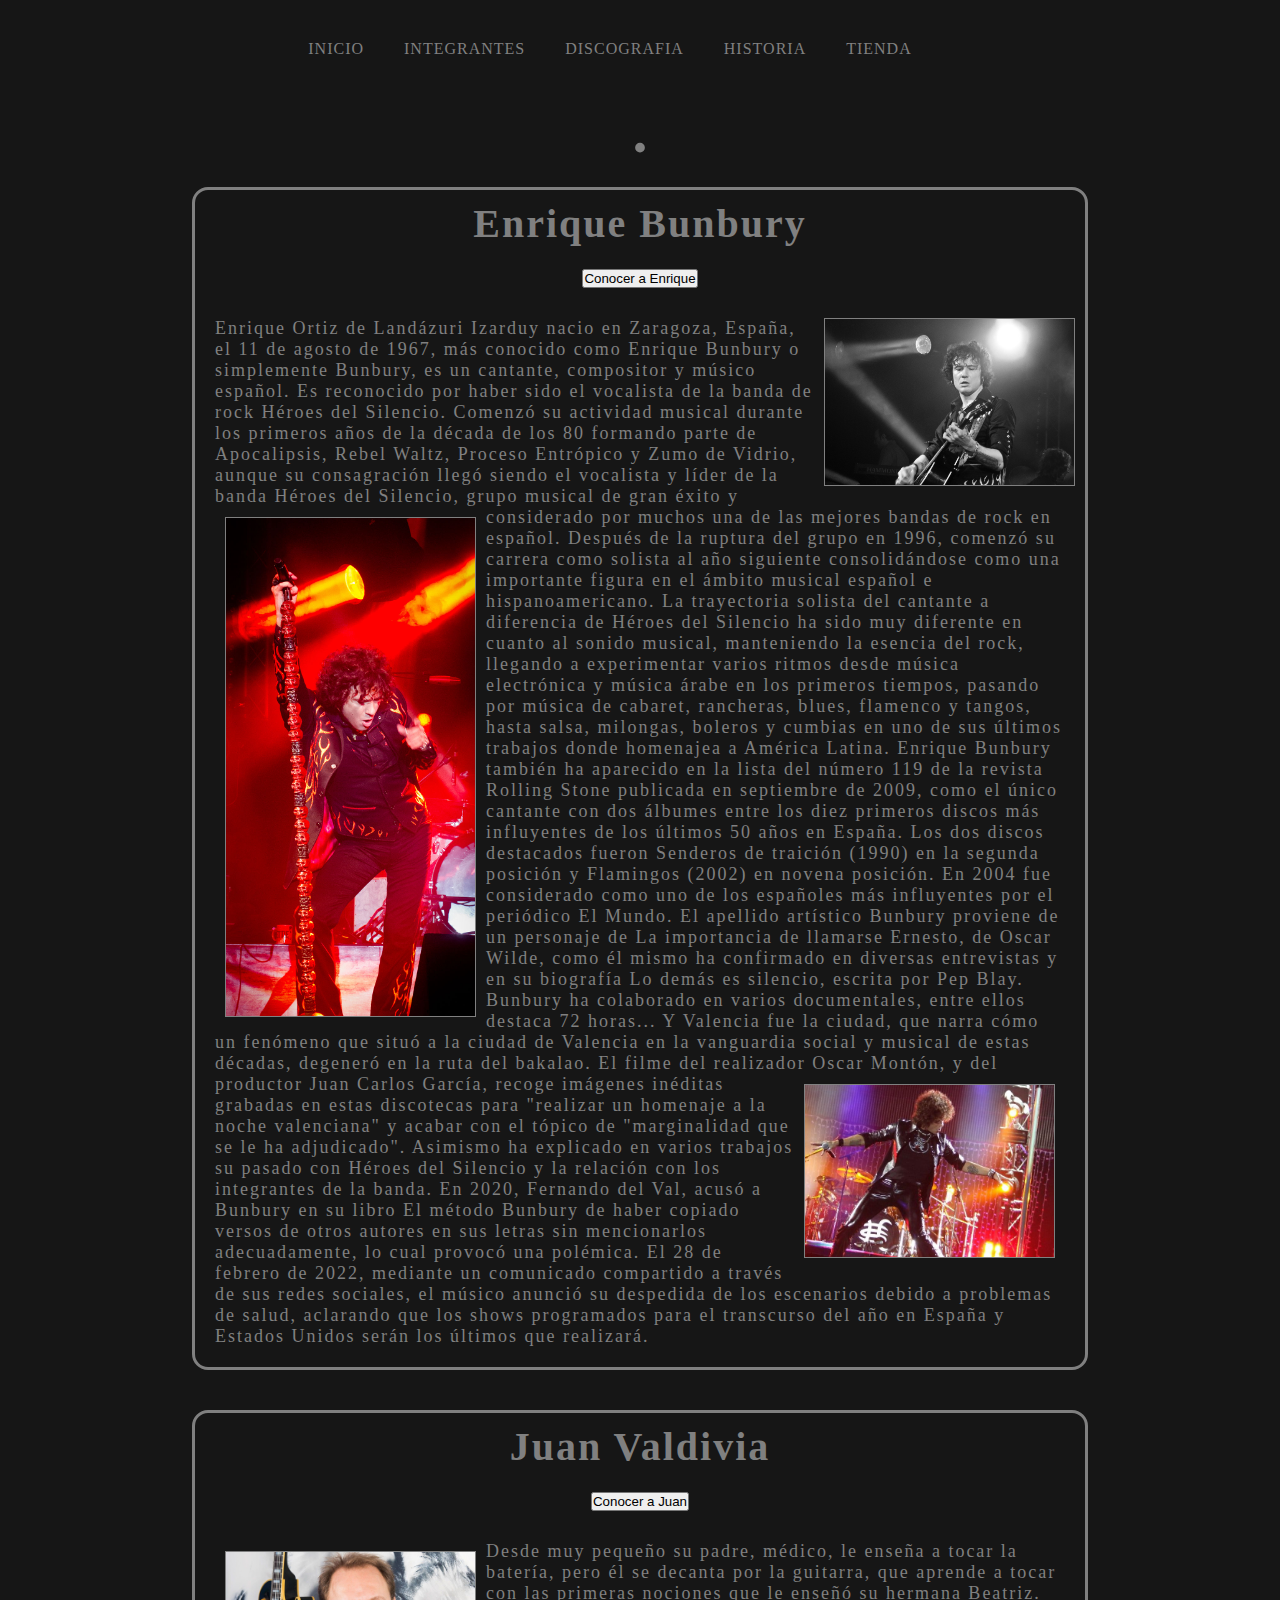
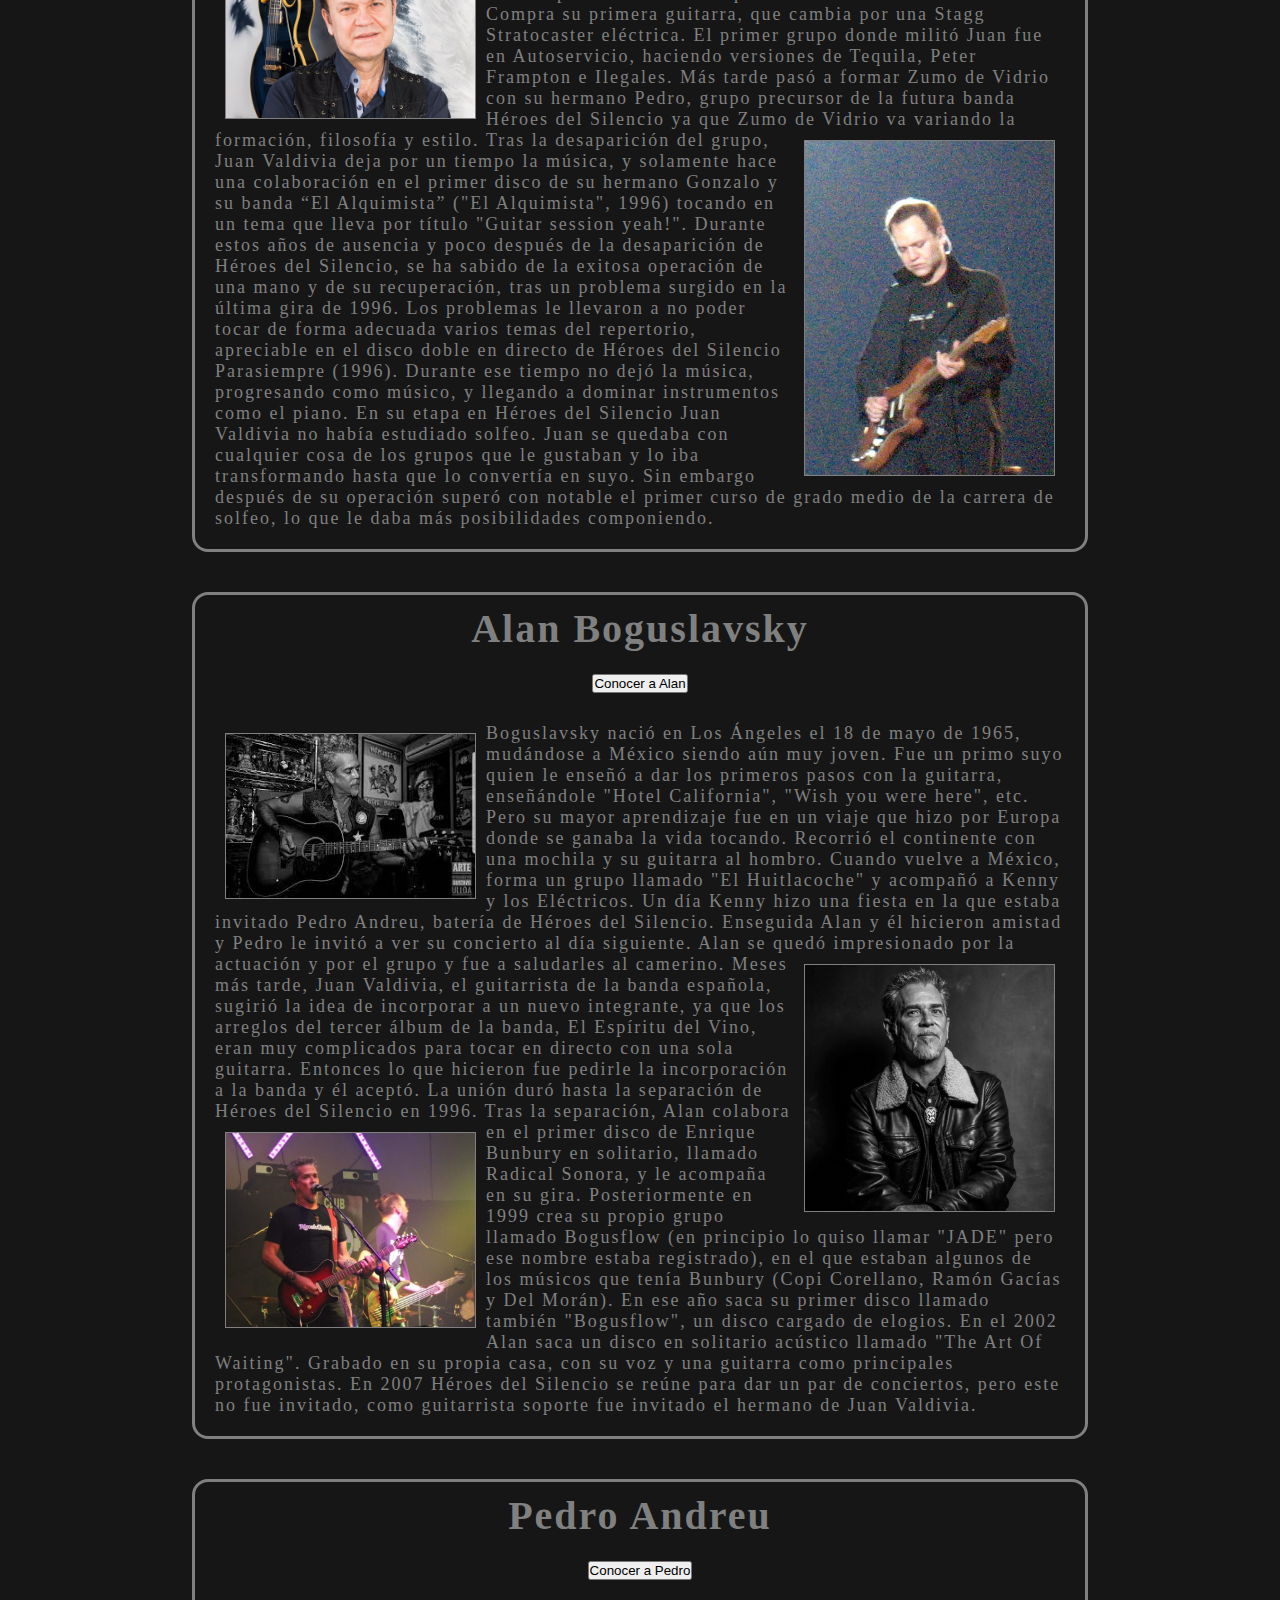
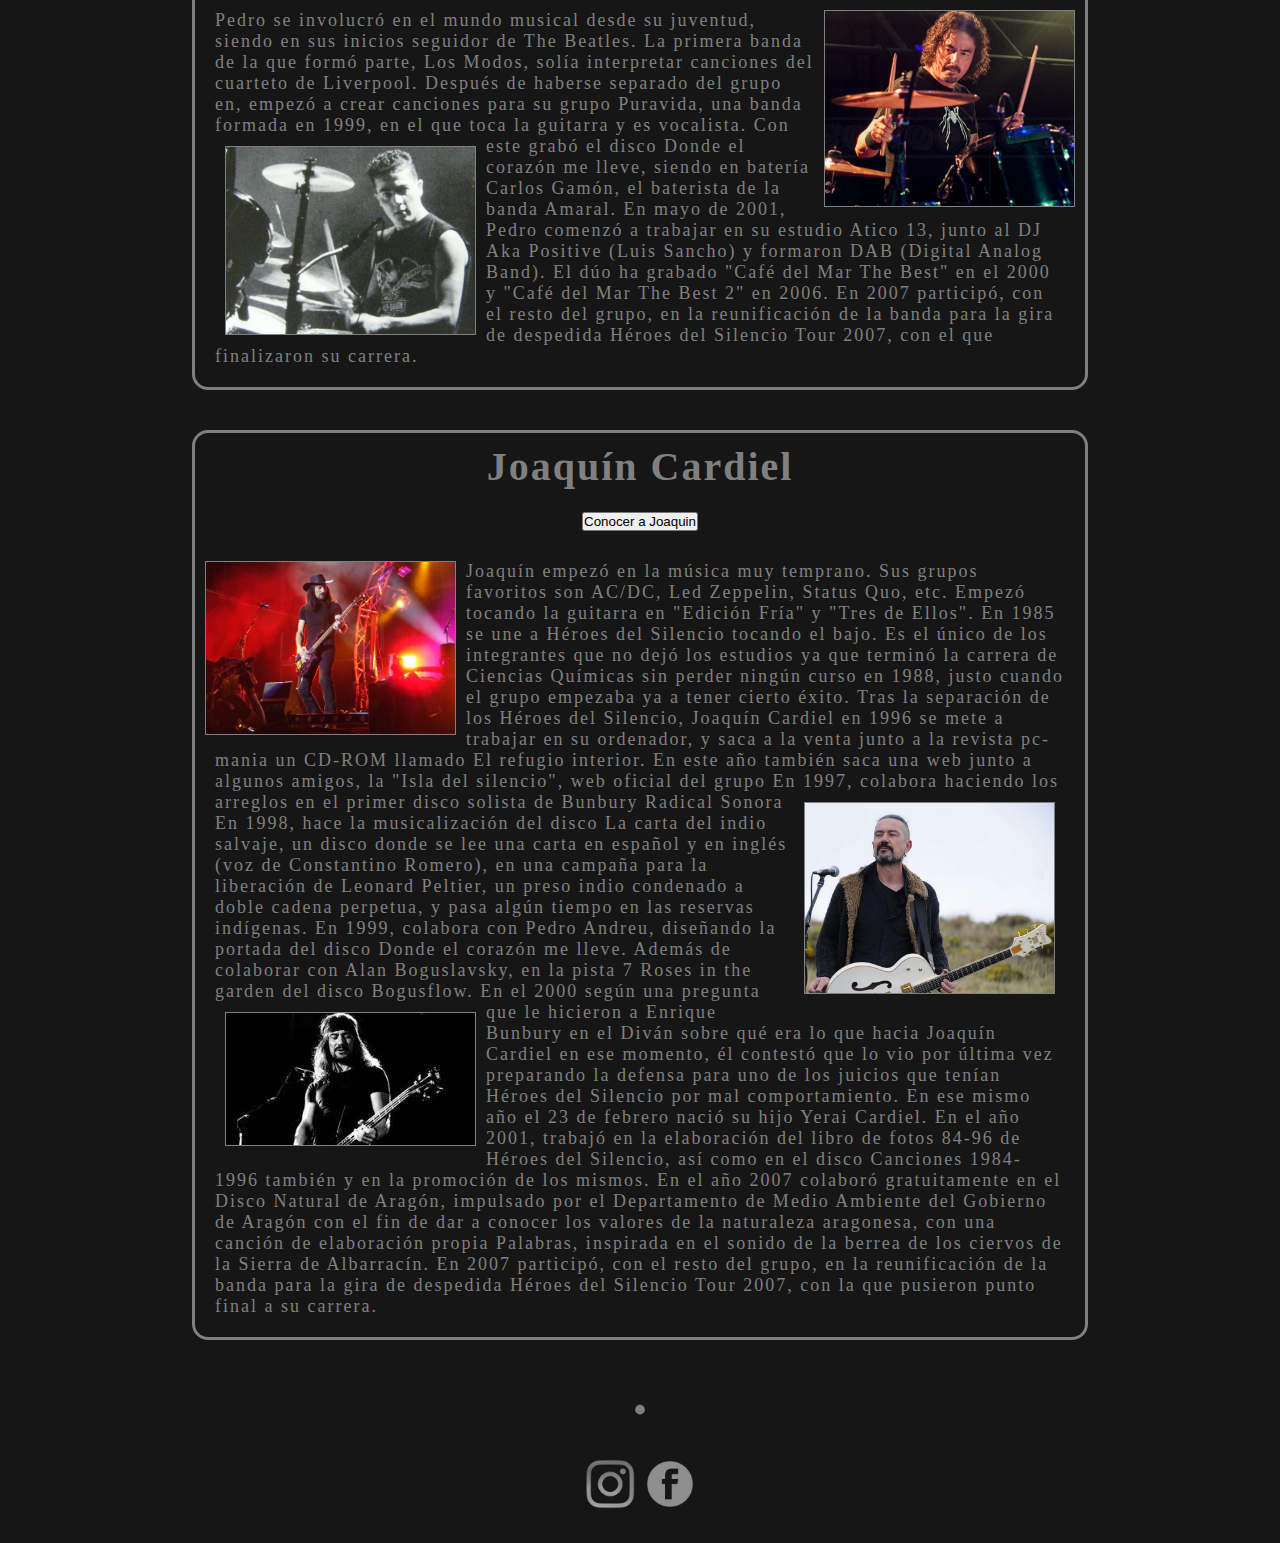
<file: pages/integrantes.html>
<!DOCTYPE html>
<html>
  <head>
    <meta charset="utf-8">
    <title>Integrantes</title>
    <link rel="shortcut icon" href="../images/logo_2.png" type="images/logo_2.png">
    <link href="https://cdn.jsdelivr.net/npm/bootstrap@5.1.3/dist/css/bootstrap.min.css" rel="stylesheet" integrity="sha384-1BmE4kWBq78iYhFldvKuhfTAU6auU8tT94WrHftjDbrCEXSU1oBoqyl2QvZ6jIW3" crossorigin="anonymous">
    <link rel="stylesheet" href="../css/style.css">
    <link rel="preconnect" href="https://fonts.googleapis.com">
    <meta name="description" content="Fan-page de Heroes del Silencio, conoce la historia, musica y tienda de la mejor banda del rock español">
    <meta name="keywords" content="Heroes, Heroes del silencio, Avalancha, Mar adentro, Enrique Bunbury, Heroes baterista, Heroes bajista, Heroes guitarrista, Heroes vocalista">
    <meta name="viewport" content="width=device-width, initial-scale=1.0">
    <link rel="preconnect" href="https://fonts.gstatic.com" crossorigin>
    <link href="https://fonts.googleapis.com/css2?family=Akshar:wght@300&family=Bebas+Neue&family=M+PLUS+1p:wght@100&family=Playfair+Display+SC:ital@1&display=swap" rel="stylesheet">
  </head>
  <body class="body">
    <header class="header">
      <nav>
          <ul class="header__lista">
              <li class="header__item"><a href="../index.html" class="header__link"> Inicio </a></li>
              <li class="header__item"><a href="integrantes.html" class="header__link"> Integrantes </a></li>
              <li class="header__item"><a href="discografia.html" class="header__link"> Discografia </a></li>
              <li class="header__item"><a href="historia.html" class="header__link"> Historia </a></li>
              <li class="header__item"><a href="contacto_suscripcion.html" class="header__link"> Tienda  </a></li>
          </ul>
      </nav>
  </header>
  <h1 class="decoracion">.</h1>
  <main>
    <div class="integrantes">

      <section>
        <h1>Enrique Bunbury</h1>
        <p class="centrar_boton">
          <button class="btn btn-dark" type="button" data-bs-toggle="collapse" data-bs-target="#Enrique" aria-expanded="false" aria-controls="collapseExample">
            Conocer a Enrique
          </button>
        </p>
        <div class="collapse" id="Enrique">
          <div >
  
             <img src="../images/enrique-2.jpg" alt="Enrique-2" class="enrique-2">
             <p>
                Enrique Ortiz de Landázuri Izarduy nacio en Zaragoza, España, el 11 de agosto de 1967, más conocido como Enrique Bunbury o simplemente Bunbury, es un cantante, compositor y músico español. Es reconocido por haber sido el vocalista de la banda de rock Héroes del Silencio. 
                Comenzó su actividad musical durante los primeros años de la década de los 80 formando parte de Apocalipsis, Rebel Waltz, Proceso Entrópico y Zumo de Vidrio, aunque su consagración llegó siendo el vocalista y líder de la banda Héroes del Silencio, grupo musical de gran éxito y considerado por muchos una <img src="../images/enrique-3.jpg" alt="Enrique-3" class="enrique-3"> de las mejores bandas de rock en español. Después de la ruptura del grupo en 1996, comenzó su carrera como solista  al año siguiente consolidándose como una importante figura en el ámbito musical español e hispanoamericano.
                La trayectoria solista del cantante a diferencia de Héroes del Silencio ha sido muy diferente en cuanto al sonido musical, manteniendo la esencia del rock, llegando a experimentar varios ritmos desde música electrónica y música árabe en los primeros tiempos, pasando por música de cabaret, rancheras, blues, flamenco y tangos, hasta salsa, milongas, boleros y cumbias en uno de sus últimos trabajos donde homenajea a América Latina.
                Enrique  Bunbury también ha aparecido en la lista del número 119 de la revista Rolling Stone publicada en septiembre de 2009, como el único cantante con dos álbumes entre los diez primeros discos más influyentes de los últimos 50 años en España. Los dos discos destacados fueron Senderos de traición (1990) en la segunda posición y Flamingos (2002) en novena posición.
                En 2004 fue
                considerado como uno de los españoles más influyentes por el periódico El Mundo.
                El apellido artístico Bunbury proviene de un personaje de La importancia de llamarse Ernesto, de Oscar Wilde, como él mismo ha confirmado en diversas entrevistas y en su biografía Lo demás es silencio, escrita por Pep Blay.
                Bunbury ha colaborado en varios documentales, entre ellos destaca 72 horas... Y Valencia fue la ciudad, que narra cómo un fenómeno que situó a la ciudad  de Valencia en la vanguardia social y musical de estas décadas, degeneró en la ruta del bakalao. El filme del realizador Oscar Montón, <img src="../images/enrique-4.jpg" alt="Enrique-4" class="enrique-4"> y del productor Juan Carlos García, recoge imágenes inéditas grabadas en estas discotecas para "realizar un homenaje a la noche valenciana" y acabar con el tópico de "marginalidad que se le ha adjudicado". Asimismo ha explicado en varios trabajos su pasado con Héroes del Silencio y la relación con los integrantes de la banda. En 2020, Fernando del Val, acusó a Bunbury en su libro El método Bunbury de haber copiado versos de otros autores en sus letras sin mencionarlos adecuadamente, lo cual provocó una polémica. 
                El 28
                de febrero de 2022, mediante un comunicado compartido a través de sus redes sociales, el músico anunció su despedida de los escenarios debido a problemas de salud, aclarando que los shows programados para el transcurso del año en España y Estados Unidos serán los últimos que realizará.
             </p>

          </div>
        </div>
      </section>

      <section>
        <h1>Juan Valdivia</h1>
        <p class="centrar_boton">
          <button class="btn btn-dark" type="button" data-bs-toggle="collapse" data-bs-target="#Juan" aria-expanded="false" aria-controls="collapseExample">
            Conocer a Juan
          </button>
        </p>
        <div class="collapse" id="Juan">
          <div >
            <p>
              Desde muy pequeño su padre, médico, le <img src="../images/juan.jpg" alt="Juan" class="juan-1"> enseña a tocar la batería, pero él se decanta por la guitarra, que aprende a tocar con las primeras nociones que le enseñó su hermana Beatriz. Compra su primera guitarra, que cambia por una Stagg Stratocaster eléctrica.
              El primer grupo donde militó Juan fue en Autoservicio, haciendo versiones de Tequila, Peter Frampton e Ilegales. Más tarde pasó a formar Zumo de Vidrio con su hermano Pedro, grupo precursor de la futura banda Héroes del Silencio ya que Zumo de Vidrio va variando la formación, filosofía y estilo.
              <img src="../images/juan-2.jpg" alt="Juan-2" class="juan-2">Tras la  desaparición del grupo, Juan Valdivia deja por un tiempo la música, y solamente hace una colaboración  en el primer disco de su hermano Gonzalo y su banda “El Alquimista” ("El Alquimista", 1996) tocando en un tema que lleva por título "Guitar session yeah!".
              Durante estos años de ausencia y  poco después de la desaparición de Héroes del Silencio, se ha sabido de la exitosa operación de una mano y de su recuperación, tras un problema surgido en la última gira de 1996. Los problemas le llevaron a no poder tocar de forma adecuada varios temas del repertorio, apreciable en el disco doble en directo de Héroes del Silencio Parasiempre (1996).
              Durante ese tiempo no dejó la música, progresando como músico, y llegando a dominar instrumentos como el piano. En su etapa en Héroes del Silencio Juan Valdivia no había estudiado solfeo. Juan se quedaba con cualquier cosa de los grupos que le gustaban y lo iba transformando hasta que lo convertía en suyo. Sin embargo después de su operación superó con notable el primer curso de grado medio de la carrera de solfeo, lo que le daba más posibilidades componiendo.
            </p>
          </div>
        </div>
        
      </section>

      <section>
        <h1>Alan Boguslavsky</h1>
        <p class="centrar_boton">
          
          <button class="btn btn-dark" type="button" data-bs-toggle="collapse" data-bs-target="#Alan" aria-expanded="false" aria-controls="collapseExample">
            Conocer a Alan
          </button>
        </p>
        <div class="collapse" id="Alan">
          <div >
            <p>
              <img src="../images/alan.jpg" alt="Alan" class="alan-1">Boguslavsky nació en Los Ángeles el 18 de mayo de 1965, mudándose a México siendo aún muy joven. Fue un primo suyo quien le enseñó a dar los primeros pasos con la guitarra, enseñándole "Hotel California", "Wish you were here", etc. Pero su mayor aprendizaje fue en un viaje que hizo por Europa donde se ganaba la vida tocando. Recorrió el continente con una mochila y su guitarra al hombro.
              Cuando vuelve a México, forma un grupo llamado "El Huitlacoche" y acompañó a Kenny y los Eléctricos. Un día Kenny hizo una fiesta en la que estaba invitado Pedro Andreu, batería de Héroes del Silencio. Enseguida Alan y él hicieron amistad y Pedro le invitó a ver su concierto al día siguiente. Alan se quedó impresionado por la actuación y por el grupo y fue a saludarles al camerino.
              <img src="../images/alan-2.jpg" alt="Alan-2" class="alan-2">Meses más tarde, Juan Valdivia, el guitarrista de la banda española, sugirió la idea de incorporar a un nuevo integrante, ya que los arreglos del tercer álbum de la banda, El Espíritu del Vino, eran muy complicados para tocar en directo con una sola guitarra. Entonces lo que hicieron fue pedirle la incorporación a la banda y él aceptó. La unión duró hasta la separación de Héroes del Silencio en 1996.
              Tras la separación, Alan colabora en el primer disco de<img src="../images/alan-3.jpg" alt="Alan-3" class="alan-3"> Enrique Bunbury en solitario, llamado Radical Sonora, y le acompaña en su gira. Posteriormente en 1999 crea su propio grupo llamado Bogusflow (en principio lo quiso llamar "JADE" pero ese nombre estaba registrado), en el que estaban algunos de los músicos que tenía Bunbury (Copi Corellano, Ramón Gacías y Del Morán). En ese año saca su primer disco llamado también "Bogusflow", un disco cargado de elogios.
              En el 2002 Alan saca un disco en solitario acústico llamado "The Art Of Waiting". Grabado en su propia casa, con su voz y una guitarra como principales protagonistas. En 2007 Héroes del Silencio se reúne para dar un par de conciertos, pero este no fue invitado, como guitarrista soporte fue invitado el hermano de Juan Valdivia.
            </p>
          </div>
        </div> 
      </section>

      <section>
        <h1>Pedro Andreu</h1>
        <p class="centrar_boton">
          
          <button class="btn btn-dark" type="button" data-bs-toggle="collapse" data-bs-target="#Pedro" aria-expanded="false" aria-controls="collapseExample">
            Conocer a Pedro
          </button>
        </p>
        <div class="collapse" id="Pedro">
          <div >
            <img src="../images/pedro.jpg" alt="Pedro" class="pedro-1">
        <p>
          Pedro se involucró en el mundo musical desde su juventud, siendo en sus inicios seguidor de The Beatles. La primera banda de la que formó parte, Los Modos, solía interpretar canciones del cuarteto de Liverpool.
          Después de haberse separado del grupo en, empezó a crear canciones para su grupo Puravida, una banda formada en 1999, en el que toca la guitarra y es vocalista.<img src="../images/pedro-3.jpg" alt="Pedro-3" class="pedro-2"> Con este grabó el disco Donde el corazón me lleve, siendo en batería Carlos Gamón, el baterista de la banda Amaral.
          En mayo de 2001, Pedro comenzó a trabajar en su estudio Atico 13, junto al DJ Aka Positive (Luis Sancho) y formaron DAB (Digital Analog Band). El dúo ha grabado "Café del Mar The Best" en el 2000 y "Café del Mar The Best 2" en 2006.
          En 2007 participó, con el resto del grupo, en la reunificación de la banda para la gira de despedida Héroes del Silencio Tour 2007, con el que finalizaron su carrera.
        </p>
          </div>
        </div>
      </section>

      <section>
        <h1>Joaquín Cardiel</h1>
        <p class="centrar_boton">
          <button class="btn btn-dark" type="button" data-bs-toggle="collapse" data-bs-target="#Joaquin" aria-expanded="false" aria-controls="collapseExample">
            Conocer a Joaquin
          </button>
        </p>
        <div class="collapse" id="Joaquin">
          <div>
            <img src="../images/joaquin.jpg" alt="Joaquin" class="joaquin-1">
        <p>
          Joaquín empezó en la música muy temprano. Sus grupos favoritos son AC/DC, Led Zeppelin, Status Quo, etc. Empezó tocando la guitarra en "Edición Fría" y "Tres de Ellos". En 1985 se une a Héroes del Silencio tocando el bajo.
          Es el único de los integrantes que no dejó los estudios ya que terminó la carrera de Ciencias Químicas sin perder ningún curso en 1988, justo cuando el grupo empezaba ya a tener cierto éxito.
          Tras la separación de los Héroes del Silencio, Joaquín Cardiel en 1996 se mete a trabajar en su ordenador, y saca a la venta junto a la revista pc-mania un CD-ROM llamado El refugio interior. En este año también saca una web junto a algunos amigos, la "Isla del silencio", web oficial del grupo
          En 1997,<img src="../images/joaquin-2.jpg" alt="Joaquin-2" class="joaquin-2"> colabora haciendo los arreglos en el primer disco solista de Bunbury Radical Sonora
          En 1998, hace la musicalización del disco La carta del indio salvaje, un disco donde se lee una carta en español y en inglés (voz de Constantino Romero), en una campaña para la liberación de Leonard Peltier, un preso indio condenado a doble cadena perpetua, y pasa algún tiempo en las reservas indígenas.
          En 1999, colabora con Pedro Andreu, diseñando la portada del disco Donde el corazón me lleve. Además de colaborar con Alan Boguslavsky, en la pista 7 Roses in the garden del disco Bogusflow.
          En el 2000<img src="../images/joaquin-3.jpg" alt="Joaquin-3" class="joaquin-3"> según una pregunta que le hicieron a Enrique Bunbury en el Diván sobre qué era lo que hacia Joaquín Cardiel en ese momento, él contestó que lo vio por última vez preparando la defensa para uno de los juicios que tenían Héroes del Silencio por mal comportamiento. En ese mismo año el 23 de febrero nació su hijo Yerai Cardiel.
          En el año 2001, trabajó en la elaboración del libro de fotos 84-96 de Héroes del Silencio, así como en el disco Canciones 1984-1996 también y en la promoción de los mismos. En el año 2007 colaboró gratuitamente en el Disco Natural de Aragón, impulsado por el Departamento de Medio Ambiente del Gobierno de Aragón con el fin de dar a conocer los valores de la naturaleza aragonesa, con una canción de elaboración propia Palabras, inspirada en el sonido de la berrea de los ciervos de la Sierra de Albarracín.
          En 2007 participó, con el resto del grupo, en la reunificación de la banda para la gira de despedida Héroes del Silencio Tour 2007, con la que pusieron punto final a su carrera.
        </p>
          </div>
        </div>
      </section>
    </div>
  </main>

  <h1 class="decoracion">.</h1>
  <footer class="footer">
    <a href="https://www.instagram.com/augustoaltube/" target="blanck">
      <img src="../images/instagram_2.png" alt="instagram" width="50px">
    </a>
    <a href="https://www.facebook.com" target="blanck">
      <img src="../images/facebook_3.png" alt="facebook" width="50px">
    </a>
  </footer>
  <script src="https://cdn.jsdelivr.net/npm/bootstrap@5.1.3/dist/js/bootstrap.bundle.min.js" integrity="sha384-ka7Sk0Gln4gmtz2MlQnikT1wXgYsOg+OMhuP+IlRH9sENBO0LRn5q+8nbTov4+1p" crossorigin="anonymous"></script>

  </body>
</html>
</file>
<file: css/style.css>
* {
    margin: 0;
    padding: 0;
    box-sizing: border-box;
}
.index__body {
    background-color: rgba(22,22,22,255);
    display: grid;
    grid-template-columns: repeat(1);
    grid-template-rows: 1 , 1 , 1 , 1 , 1;
    grid-template-areas: 'espacio1'
                         'espacio2'
                         'espacio3'
                         'espacio4'
                         'espacio5';
}
.index__header {
    display: flex;
    justify-content: center;
    transform: translate(-30px);
    grid-area:espacio1;
}
.index__decoracion {
    color: grey;
    font-size: 60px;
    text-align: center;
    grid-area: espacio2;
}
.index__main {
    grid-area: espacio3;
}
.index__decoracion2 {
    color: grey;
    font-size: 60px;
    text-align: center;
    grid-area: espacio4;
}
.index__footer {
    display: flex;
    justify-content: center;
    margin-top: 30px;
    margin-bottom: 30px;
    grid-area: espacio5;
}
.index__footer a {
    margin-right: 5px;
    margin-left: 5px;
    transition: 2s;
}
.index__footer a:hover {
transform: scale(1.15);
}
.body {
    background-color: rgba(22,22,22,255);
    min-height: 100vh;
    display: grid;
    grid-template-columns: 1;
    grid-template-rows: 5;
}
.header {
    display: flex;
    justify-content: center;
    transform: translate(-30px);
}
.header__lista {
    display: flex;
}
.header__lista li:hover{
    transform: scale(1.1);
}
.header__item {
    list-style: none;
    margin-top: 40px;   
    margin-left: 15px;
    margin-right: 15px;
    margin-bottom: 40px;
    transition: 2s;
}
.header__link {
    color: grey;
    font-size: 16px;
    letter-spacing: 1px;
    text-transform: uppercase;
    text-decoration: none;
    padding: 5px;
    transition: 2s;
    /*text-shadow: 0 0 5px white;*/
}
.logo {
    margin-top: 15px;
    margin-bottom: 40px;
    display: flex;
    justify-content: center;
}
.logo__img{
    transition: 2s;
    width: 200px
}
.logo__img:hover{
    transform: scale(1.1);
}
.titulo {
    margin-top: 15px;
    margin-bottom: 30px;
    max-width: 100%;
    display: grid;
    justify-content: center;
    grid-template-columns: 400px 200px 400px;
    grid-template-rows: 1fr;
    align-items: center;
    text-align: center;
    color: gray;
    font-size: 71px;
    text-transform: uppercase;
    letter-spacing: 4px;
    font-family: 'Playfair Display SC', serif;
}
.frase {
    display: flex;
    justify-content: center;
    color: gray;
    font-family: 'Akshar', sans-serif;
    font-size: 17px;
    text-align: center;
    margin-bottom: 15px;
}
.decoracion {
    color: grey;
    font-size: 60px;
    text-align: center;
}
.footer {
    display: flex;
    justify-content: center;
    margin-top: 30px;
    margin-bottom: 30px;
    
}
.footer a {
    margin-right: 5px;
    margin-left: 5px;
    transition: 2s;
}
.footer a:hover {
transform: scale(1.15);
}

.integrantes {
    display: flex;
    flex-direction: column;
    justify-content: center;
    align-items: center;
}
.centrar_boton {
    text-align: center;
}
.integrantes section {
    height: auto;
    width: 70%;
    background-color: transparent;
    border: solid gray;
    border-radius: 16px;
    margin: 20px;
    color: gray;
    overflow: hidden;
}
.integrantes section p {
    font-size: 18px;
    letter-spacing: 2px;
    margin: 10px;
    padding: 10px;
}
.integrantes section img {
    max-width: 251px;
    margin: 10px;
    border: 1.5px solid gray;
}
.integrantes section h1 {
    text-align: center;
    font-size: 40px;
    letter-spacing: 2px;
    margin-top: 10px;
}
.enrique-2 {
    float: right;
}
.enrique-3 {
    float: left;
}
.enrique-4 {
    float: right;
}
.juan-1 {
    float: left;
}
.juan-2 {
    float: right;
}
.alan-1 {
    float: left;
}
.alan-2 {
    float: right;
}
.alan-3 {
    float: left;
}
.pedro-1{
    float: right;
}
.pedro-2{
    float: left;
}
.joaquin-1{
    float: left;
}
.joaquin-2{
    float: right;
}
.joaquin-3{
    float: left;
}
.discos {
    display: flex;
    flex-direction: column;
    justify-content: center;
    align-items: center;
}
.discos section {
    display: grid;
    grid-template-columns: 1fr 1fr;
    grid-template-rows: none;
    
    height: auto;
    width: 80%;
    background-color: transparent;
    border: solid gray;
    border-radius: 16px;
    margin: 20px;
    color: gray;
    overflow: hidden;
    letter-spacing: 2px;
    font-size: 18px;
}
.discos section img {
    max-width: 70%;
    border: 1.5px solid gray;
    margin: 10px;
}
.discos section ol {
    
    margin-bottom: 10px;
    
}
.discos section div {
    display: flex;
    flex-direction: column;
    align-items: center;
    padding: 10px;
    margin: 20px;
}
.historia {
    display: flex;
    justify-content: center;
    align-items: center; 
    min-height: 100%;
}
.historia section {
    height: auto;
    width: 80%;
    background-color: transparent;
    border: solid gray;
    border-radius: 16px;
    margin: 20px;
    padding: 20px;
    color: grey;
    text-align: left;
    letter-spacing: 2px;
    font-size: 18px;
}
.historia section h1 {
    font-weight: bold
}
.historia section h2 {
    font-weight: bold
}
.historia section img {
    max-width: 30%;
    border: solid gray;
}
.banda-1 {
    float: left;
    margin-right: 5px;
}
.banda-2 {
    float: right;
    margin-left: 5px;
}
.banda-3 {
    float: right;
    margin-left: 5px;
}
.banda-4 {
    float: left;
    margin-right: 5px;
}
.banda-5 {
    float: right;
    margin-left: 5px;
}
.tienda {
    display: flex;
    justify-content: center;
    align-items: center; 
    min-height: 100%;
}
.tienda section {
    display: grid;
    grid-template-columns: 1fr 1fr 1fr;
    grid-template-rows: 1fr 1fr 1fr;
    column-gap: 10px;
    row-gap: 10px;
    padding: 10px;
    height: 100%;
    width: 70%;
    background-color: transparent;
    border: solid gray;
    border-radius: 16px;
    margin: 20px;
    color: gray;
    text-align: center;
}
.tienda__item {
    display: flex;
    justify-content: center;
    align-items: center;
}
.producto {
    object-fit: cover;
    max-width: 80%;
    border: solid gray;
}
@media screen and (max-width:910px) {
    .body {
        display: grid;
        grid-template-columns: 1;
        grid-template-rows: 5;
    }
    .decoracion {
        align-self: center;
    }
    .titulo{
        display: flex;
        flex-direction: column;
        font-size: 50px;
        margin-top: 0px;
        
    }
    .frase {
        margin-bottom: 0pc;
    }
    .decoracion {
        font-size: 40px;
    }
    .logo{
        margin-bottom: 20px;
    }
    .logo__img {
        width: 175px;
    }
    .header {
        font-size: 15px;
    }
    .integrantes section img {
        max-width: 150px;
    }
    .integrantes section {
        width: 80%;
    }
    .tienda section {
        display: grid;
        grid-template-columns: 1fr 1fr;
        grid-template-rows: 5;
    }
    .discos section {
        display: flex;
        flex-direction: column;
        font-size: 12px;
    }
}

@media (max-width: 645.98px){
    .header {
        min-width: 100%;
    }
    .header__link {
        font-size: 12px;
    }
    .header__item {
        margin-top: 20px;
        margin-bottom: 20px;
        margin-left: 5px;
    }
    .header__lista {
        margin-top: 20px;
    }
    .integrantes section img {
        max-width: 100px;
    }
    .integrantes section p {
        font-size: 12px;
    }
    .integrantes section h1 {
        font-size: 30px;
    }
    .integrantes section {
        width: 80%;
    }
    .historia section {
        font-size: 12px;
    }
    .historia section h2{
        font-size: 14px;
    }
}
@media (max-width: 500.98px){
    .body {
        display: grid;
        grid-template-columns: 1;
        grid-template-rows: 5;
    }
    .header__item {
        margin-top: 10px;
        margin-bottom: 0px;
        margin-left: 0px;
        margin-right: 3px;
    }
    .header__link {
        font-size: 12px;
    }
    .logo__img {
        width: 100px;
    }
    .titulo {
        font-size: 40px;
    }
    .frase {
        font-size: 15px;
    }
    .header__lista {
        flex-direction: column;
        align-items: center;
        transform: translate(10px);
        margin-bottom: 10px;

    }
    .integrantes section h1 {
        font-size: 20px;
    }
    .integrantes section p {
        font-size: 10px;
    }
    .integrantes section img {
        max-width: 70px;
        margin: 5px;
    }
    .integrantes section {
        width: 80%;
    }
    .tienda section {
        display: grid;
        grid-template-columns: 1fr;
        grid-template-rows: 9;
    }
    .producto {
        width: 60%;
    }
}
</file>
